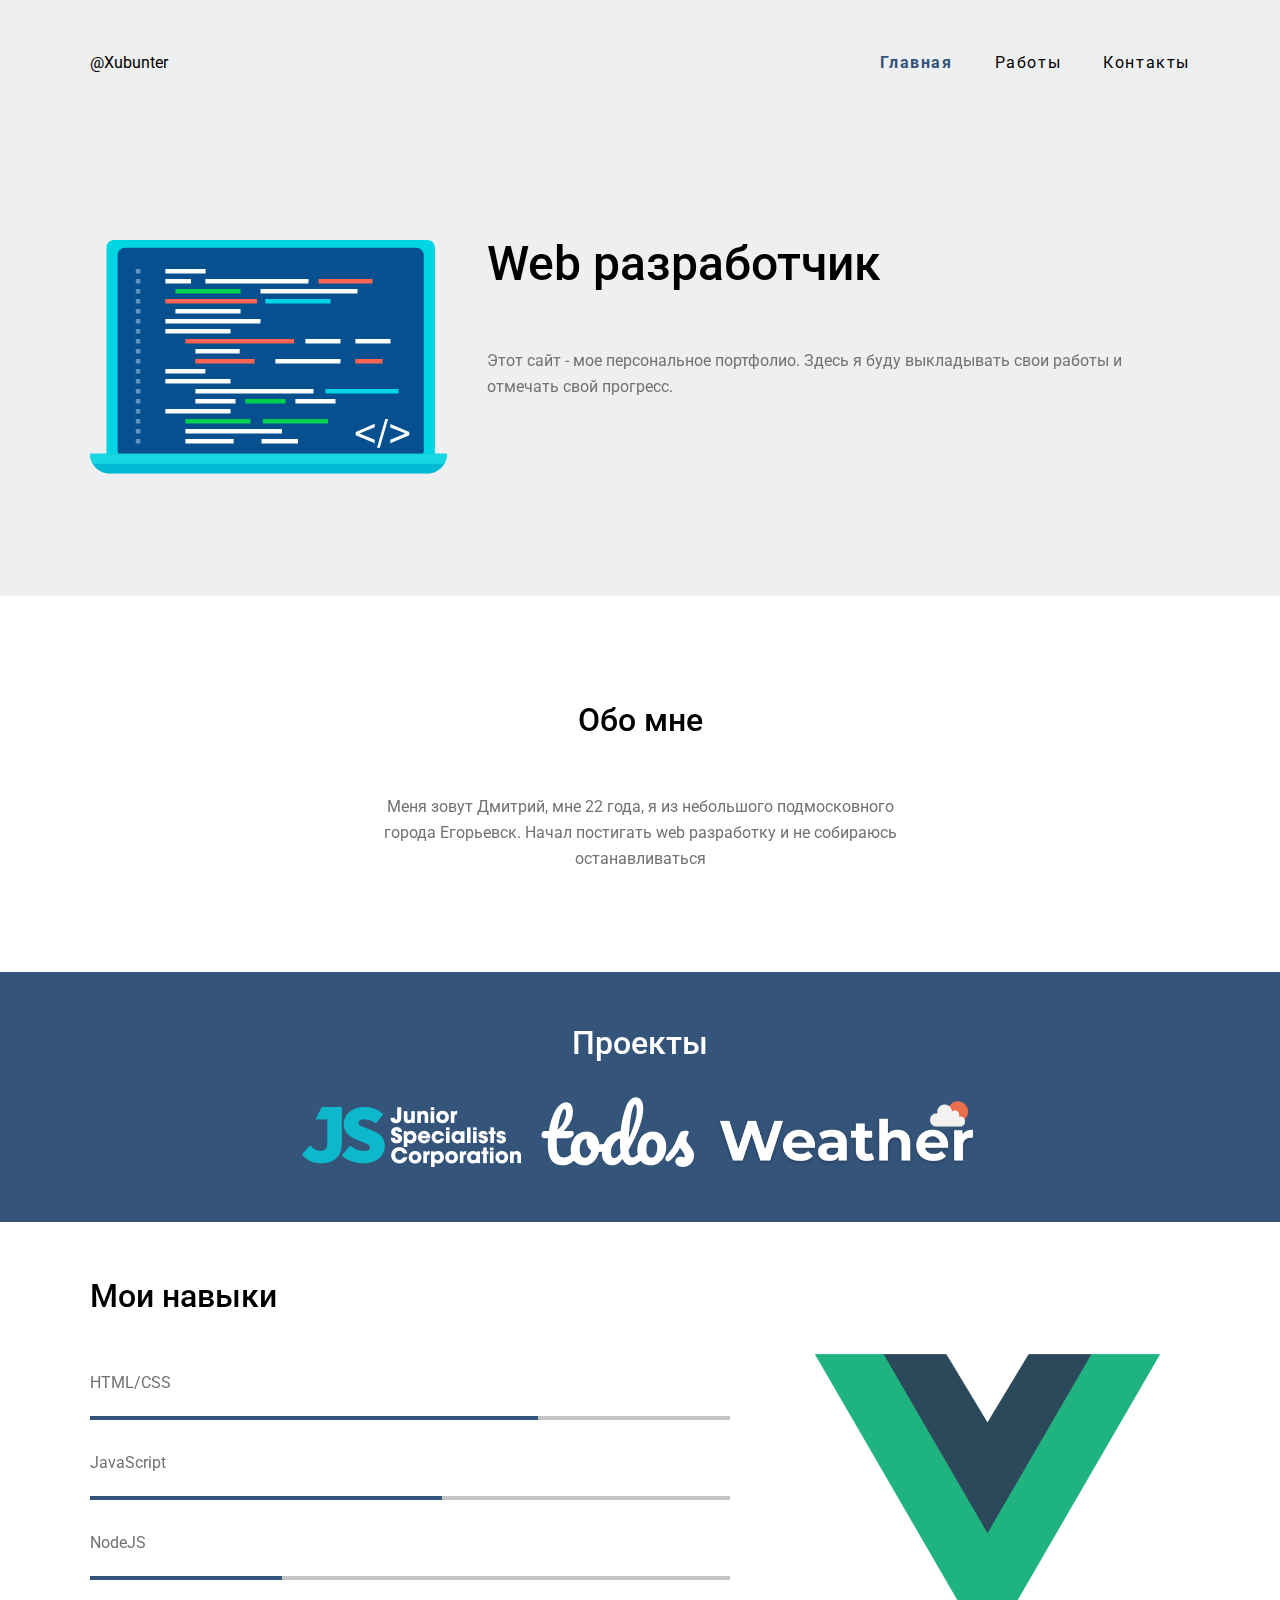
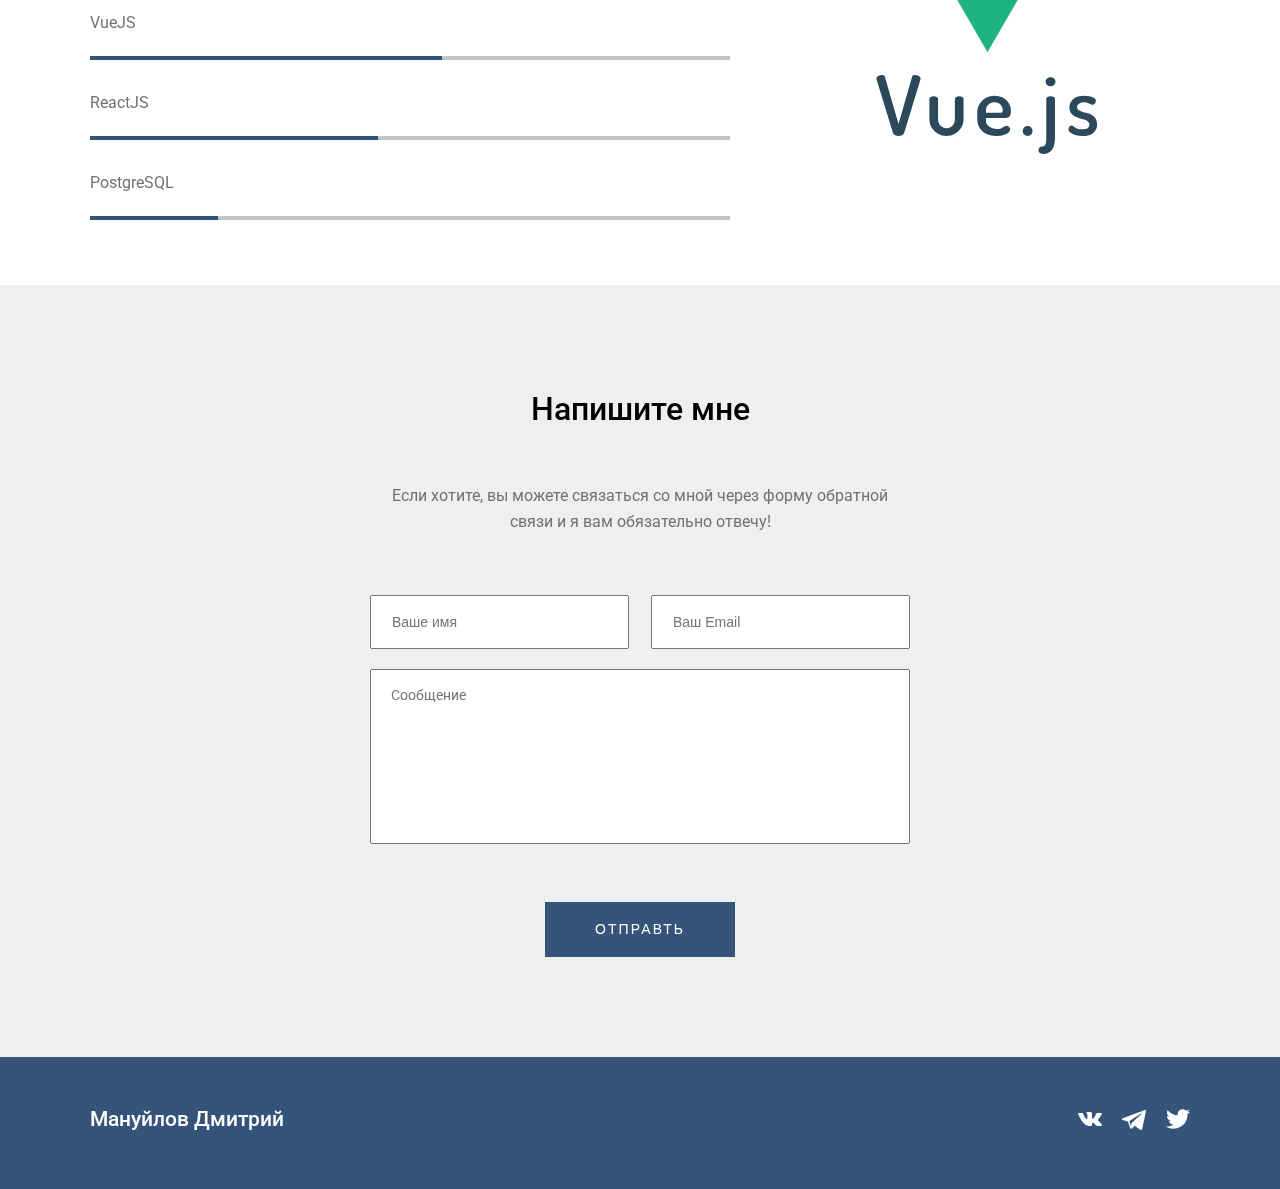
<file: index.html>
<!DOCTYPE html><html lang=en><head><meta charset=utf-8><meta http-equiv=X-UA-Compatible content="IE=edge"><meta name=viewport content="width=device-width,initial-scale=1"><link rel=icon href=/favicon.ico><title>personal-site</title><link href=/css/chunk-54640950.6225e020.css rel=prefetch><link href=/css/chunk-611a2709.1477192a.css rel=prefetch><link href=/js/chunk-2d22d746.b12b5859.js rel=prefetch><link href=/js/chunk-54640950.d83d8fa9.js rel=prefetch><link href=/js/chunk-611a2709.a273de72.js rel=prefetch><link href=/css/app.2327cf27.css rel=preload as=style><link href=/js/app.c3c874f8.js rel=preload as=script><link href=/js/chunk-vendors.13e983ca.js rel=preload as=script><link href=/css/app.2327cf27.css rel=stylesheet></head><body><noscript><strong>We're sorry but personal-site doesn't work properly without JavaScript enabled. Please enable it to continue.</strong></noscript><div id=app></div><script src=/js/chunk-vendors.13e983ca.js></script><script src=/js/app.c3c874f8.js></script></body></html>
</file>
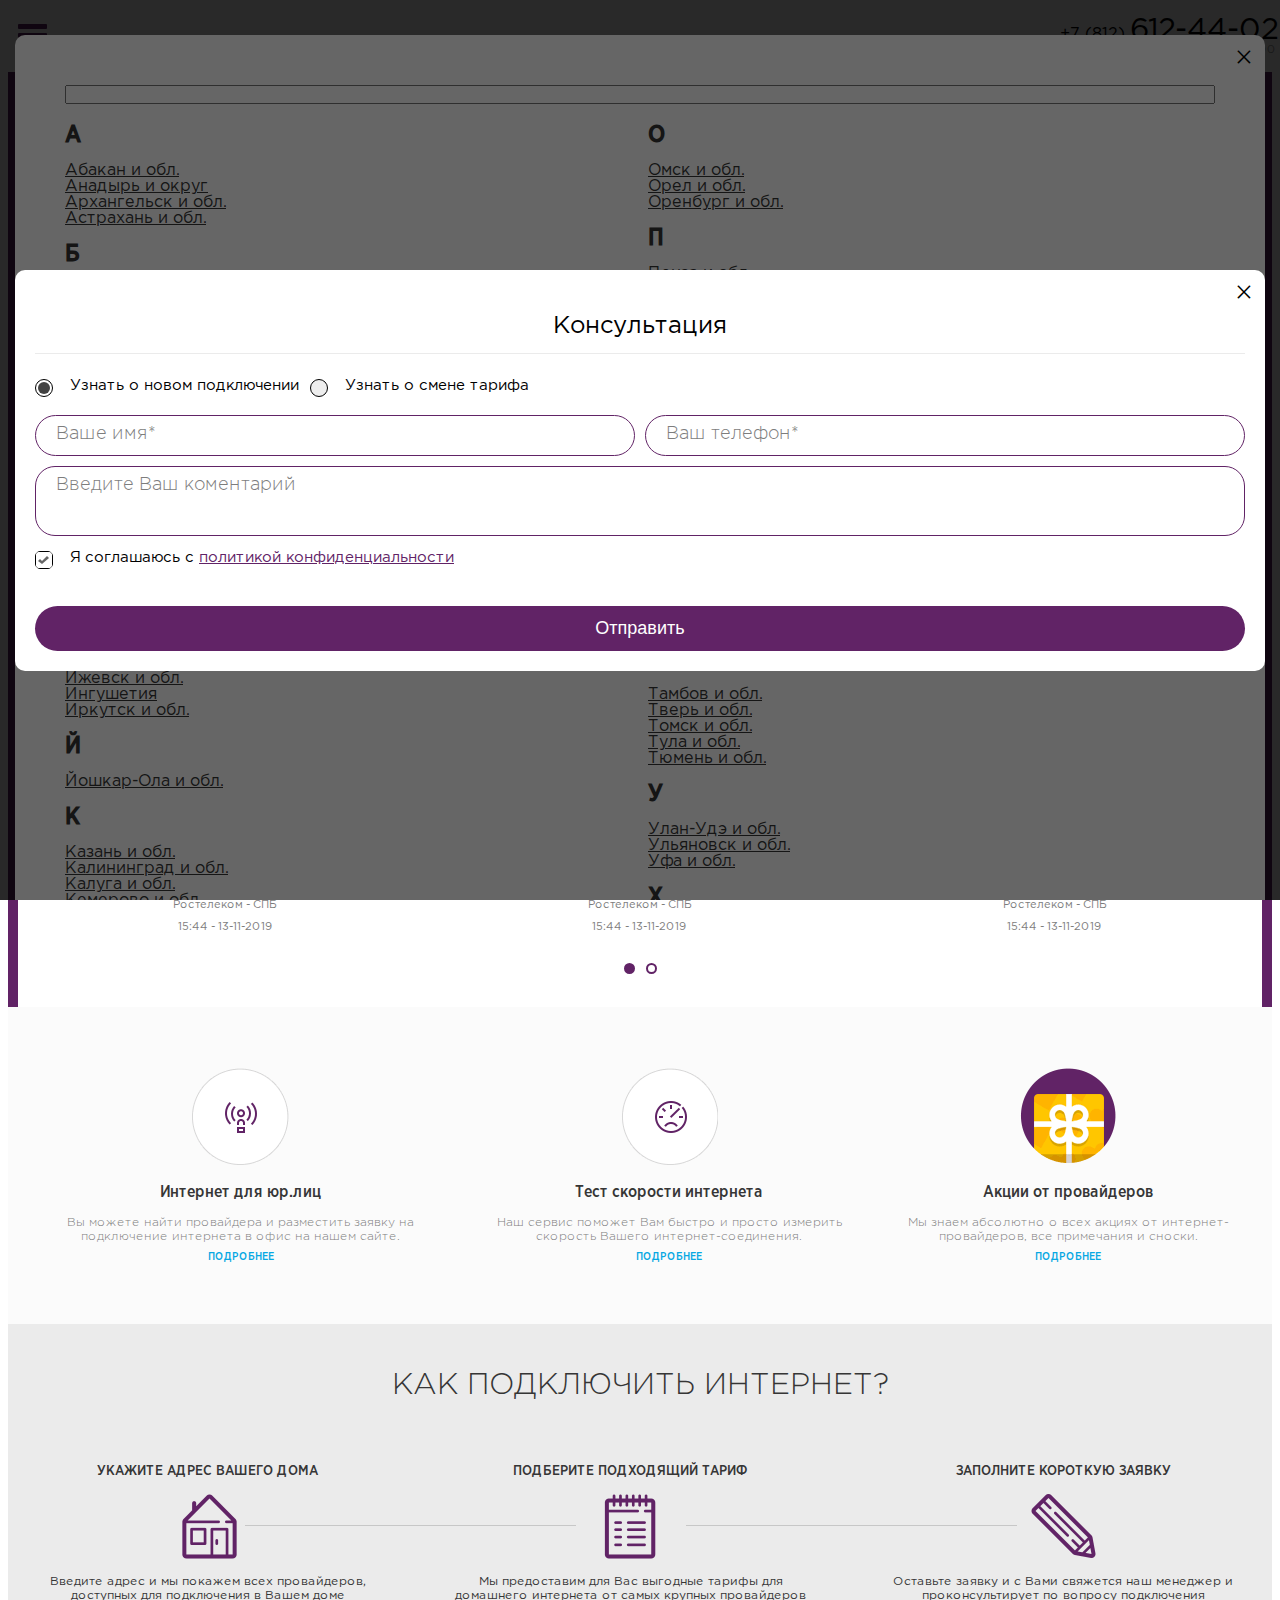
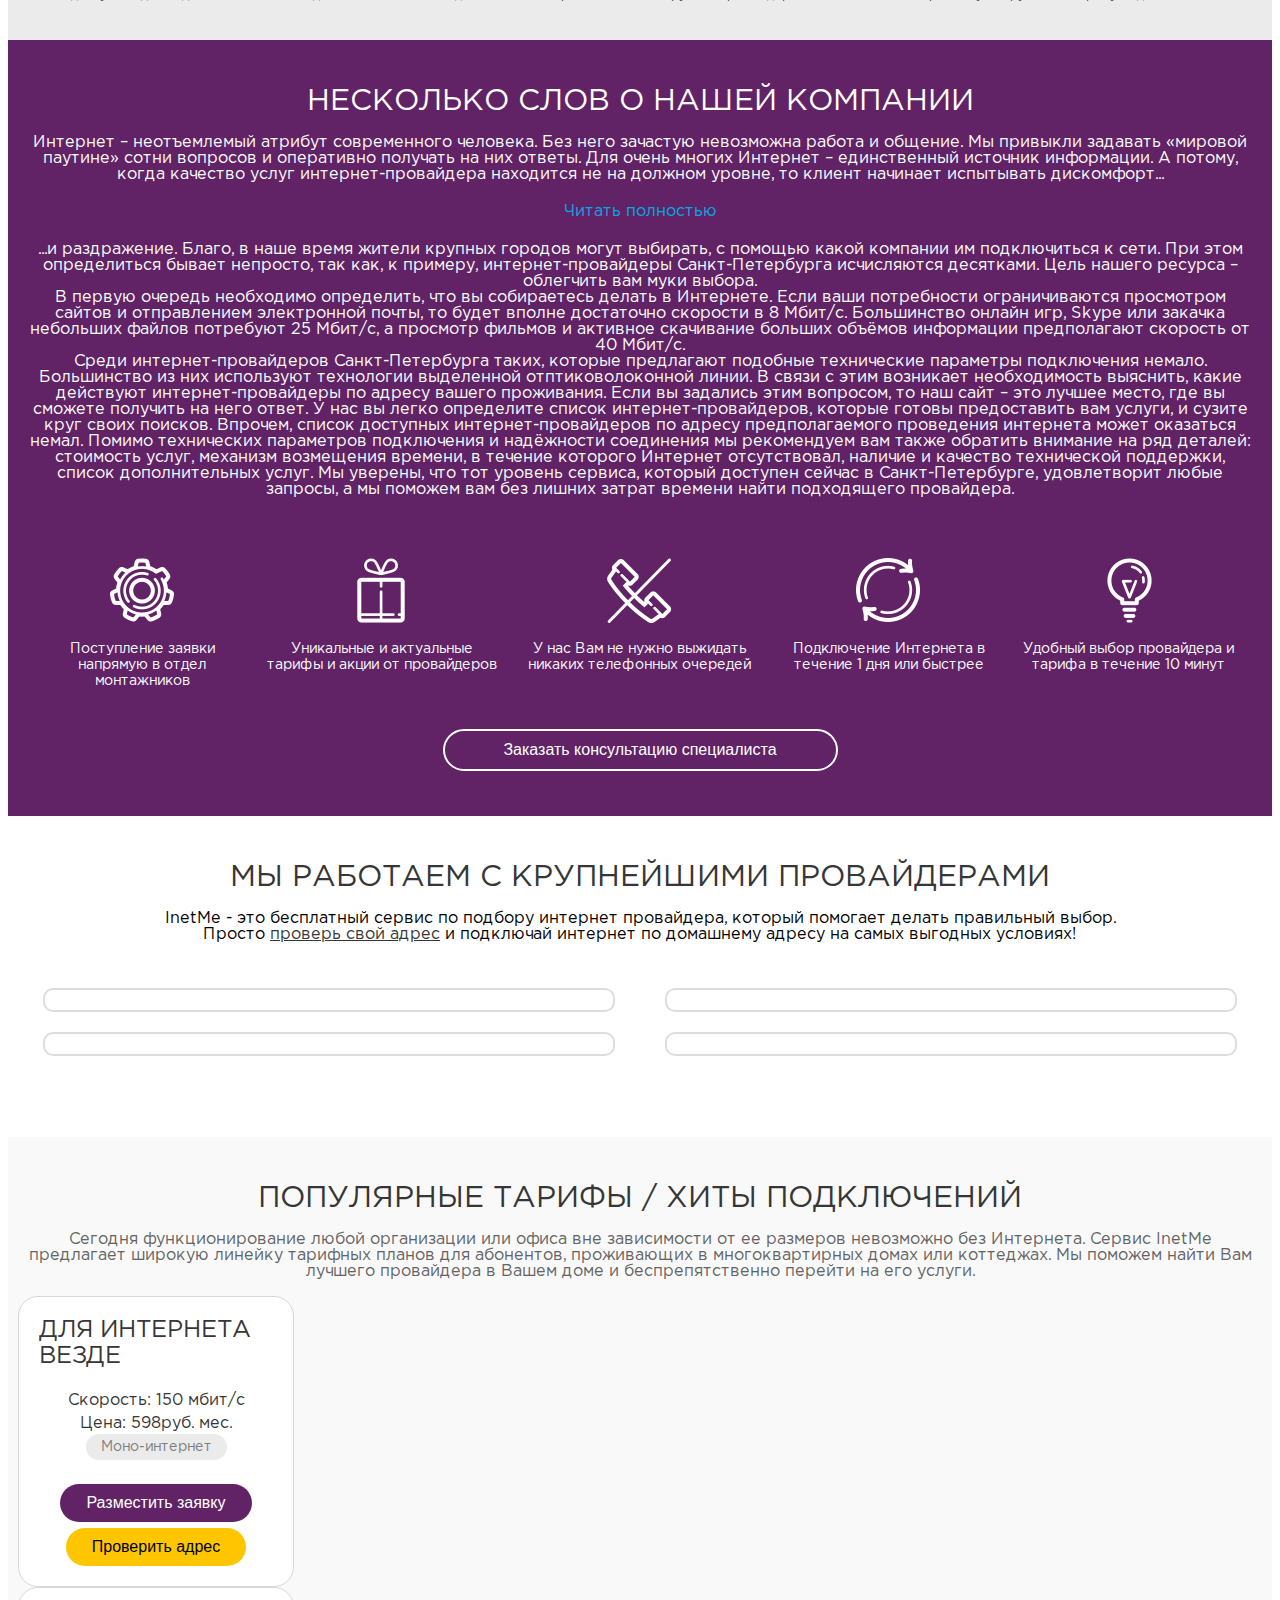
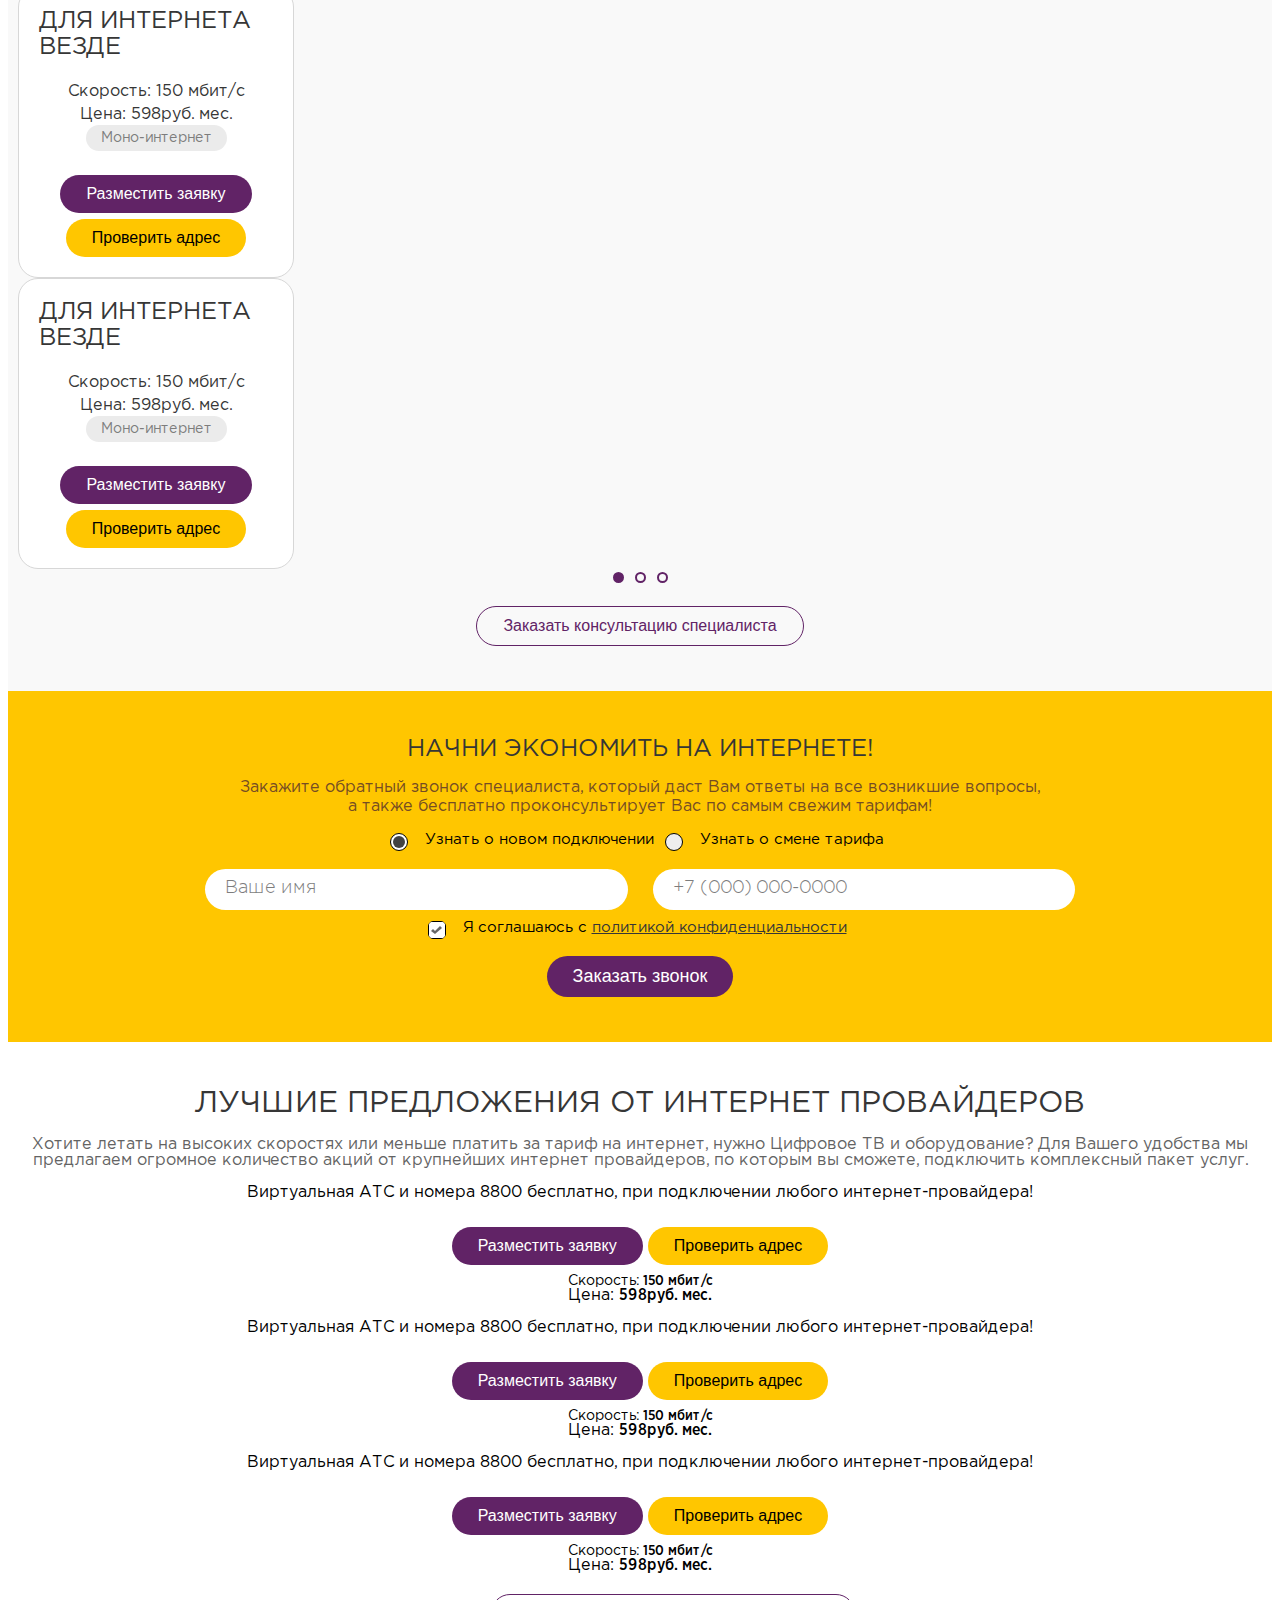
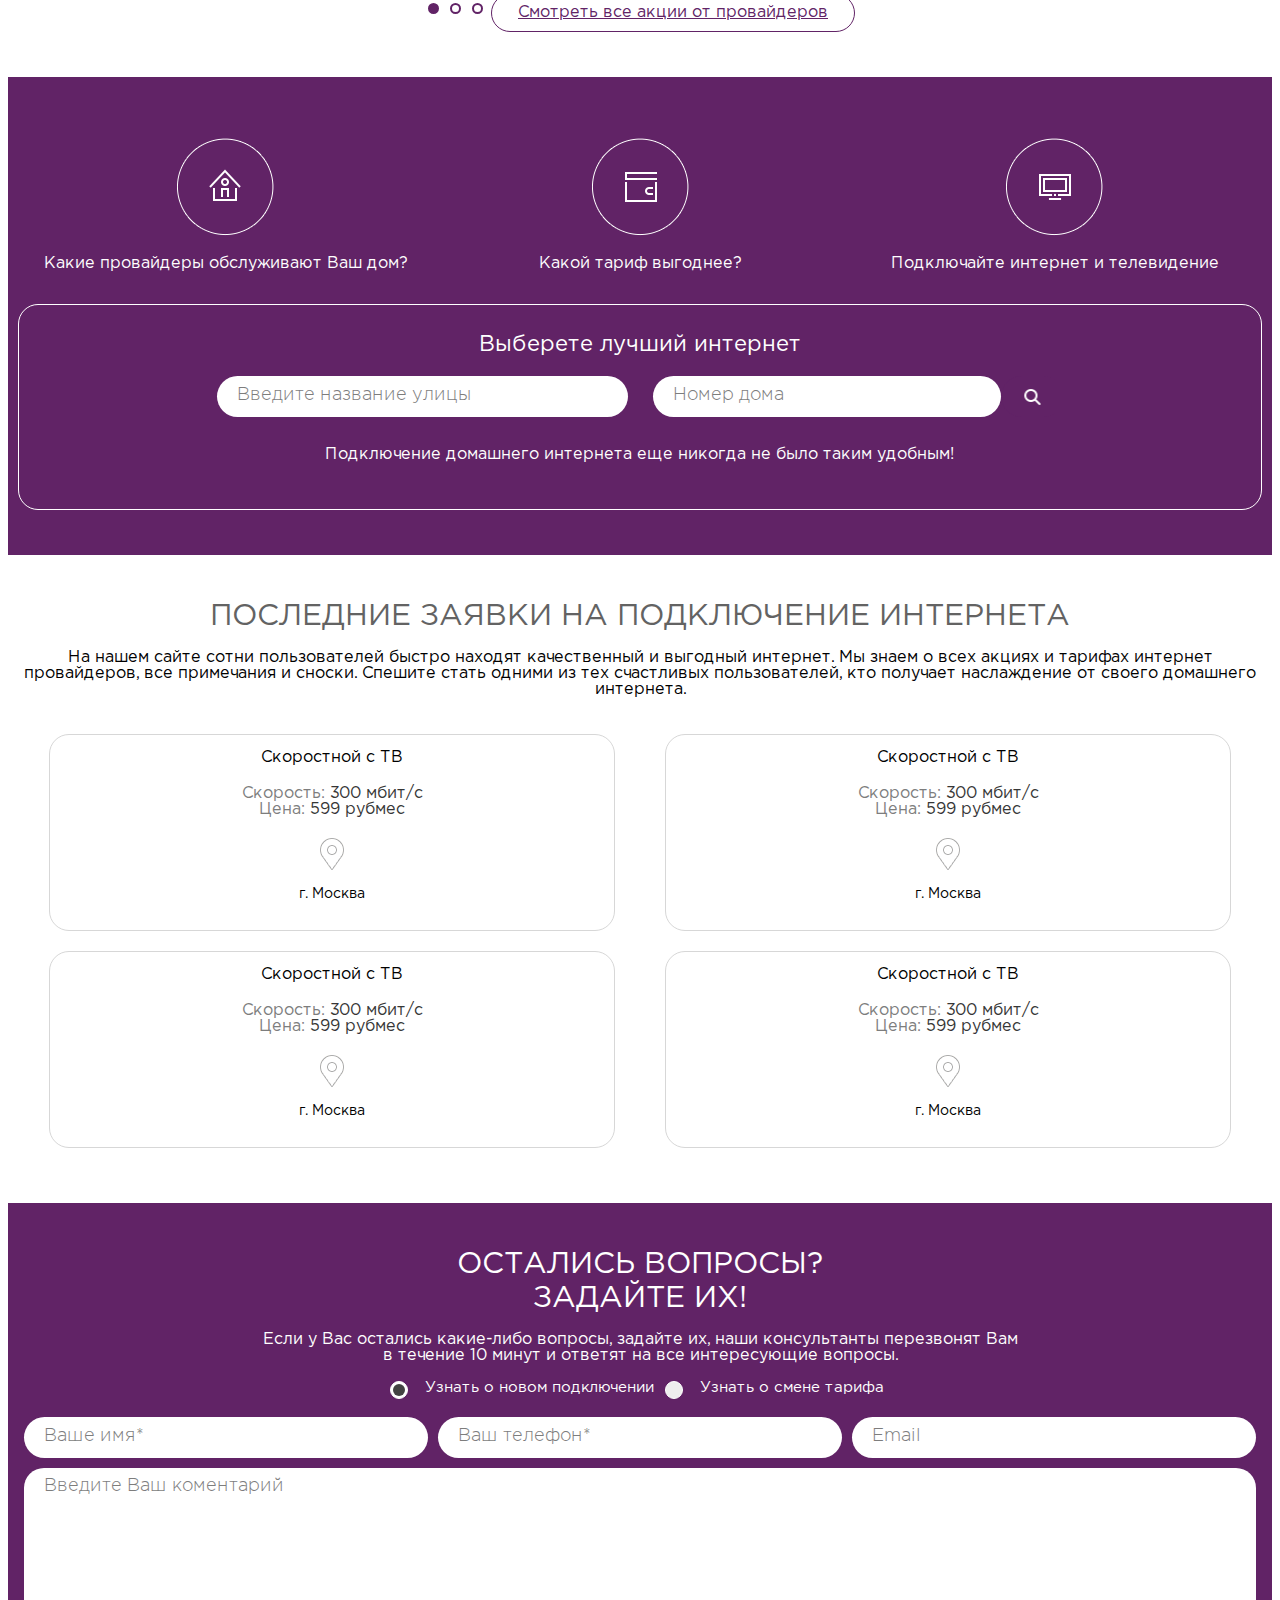
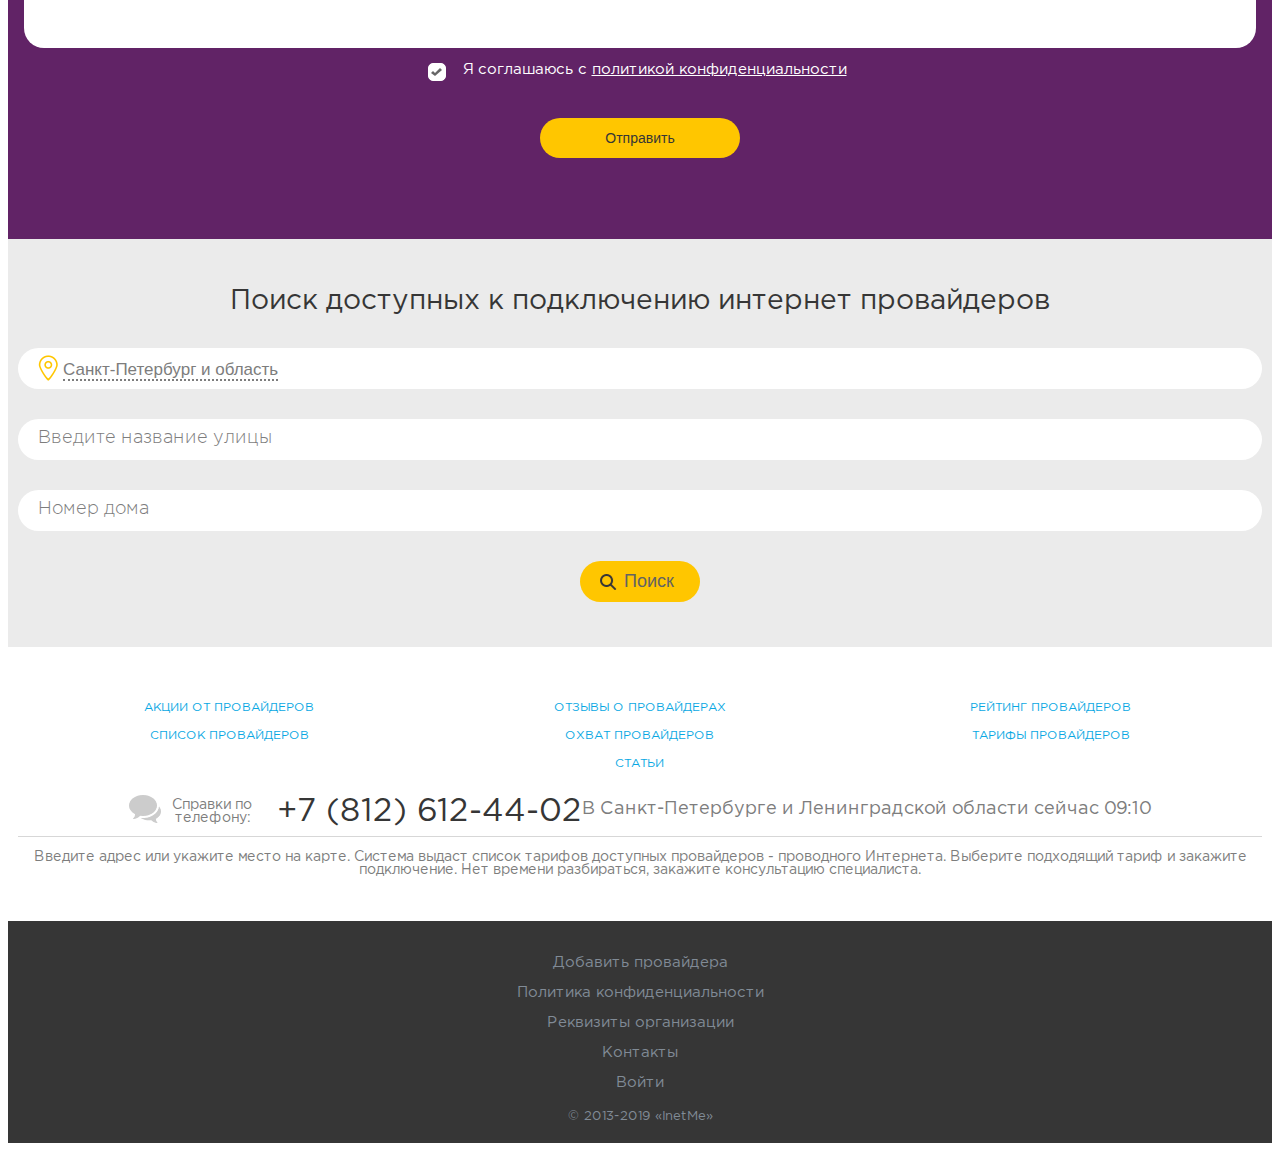
<file: inetme/index.html>
<!doctype html>
<html ⚡ lang="en">
  <head>
    <meta charset="utf-8">
    <meta name="viewport" content="width=device-width,minimum-scale=1">
    <meta name="description" content="This is the AMP Boilerplate.">
    <link rel="preload" as="script" href="https://cdn.ampproject.org/v0.js">
    <script async src="https://cdn.ampproject.org/v0.js"></script>
    <script async custom-element="amp-bind" src="https://cdn.ampproject.org/v0/amp-bind-0.1.js"></script>
    <script async custom-element="amp-form" src="https://cdn.ampproject.org/v0/amp-form-0.1.js"></script>
    <script async custom-element="amp-carousel" src="https://cdn.ampproject.org/v0/amp-carousel-0.1.js"></script>
    <script async custom-element="amp-selector" src="https://cdn.ampproject.org/v0/amp-selector-0.1.js"></script>
    <script async custom-element="amp-font" src="https://cdn.ampproject.org/v0/amp-font-0.1.js"></script>
    <script async custom-element="amp-accordion" src="https://cdn.ampproject.org/v0/amp-accordion-0.1.js"></script>
    <script async custom-element="amp-inputmask" src="https://cdn.ampproject.org/v0/amp-inputmask-0.1.js"></script>
    <script async custom-element="amp-lightbox" src="https://cdn.ampproject.org/v0/amp-lightbox-0.1.js"></script>
    <script async custom-element="amp-autocomplete" src="https://cdn.ampproject.org/v0/amp-autocomplete-0.1.js"></script>
    <!-- Import other AMP Extensions here -->
    <style amp-custom>
      @font-face {
        font-family: 'Gotham Pro';
        font-display: swap;
        src: url('fonts/GothamPro-Light.eot');
        src: local('Gotham Pro Light'), local('GothamPro-Light'),
          url('fonts/GothamPro-Light.eot?#iefix') format('embedded-opentype'),
          url('fonts/GothamPro-Light.woff') format('woff'),
          url('fonts/GothamPro-Light.ttf') format('truetype');
        font-weight: 300;
        font-style: normal;
      }
      @font-face {
        font-family: 'Gotham Pro';
        font-display: swap;
        src: url('fonts/GothamPro.eot');
        src: local('Gotham Pro'), local('GothamPro'),
          url('fonts/GothamPro.eot?#iefix') format('embedded-opentype'),
          url('fonts/GothamPro.woff') format('woff'),
          url('fonts/GothamPro.ttf') format('truetype');
        font-weight: normal;
        font-style: normal;
      }
      @font-face {
        font-family: 'Gotham Pro';
        font-display: swap;
        src: url('fonts/GothamProNarrow-Medium.eot');
        src: local('Gotham Pro Narrow Medium'), local('GothamProNarrow-Medium'),
          url('fonts/GothamProNarrow-Medium.eot?#iefix') format('embedded-opentype'),
          url('fonts/GothamProNarrow-Medium.woff') format('woff'),
          url('fonts/GothamProNarrow-Medium.ttf') format('truetype');
        font-weight: 500;
        font-style: normal;
      }
      * {
        box-sizing: border-box;
      }
      body, input {
        font-family: 'Gotham Pro', sans-serif;
      }
      a {
        color: #363636; 
      }
      .b-center {
        padding: 0 10px;
        margin: 0 auto;
        position: relative;
      }
      ol, ul {
        list-style: none;
        padding: 0;
      }
      li {
        list-style: none;
      }
      h2 {
        font-size: 30px;
        font-weight: 300;
        color: #363636;
        text-transform: uppercase;
        text-align: center;
        margin: 0 0 5px 0;
        line-height: 34px;
      }
      h3 {
        text-transform: uppercase;
        font-size: 16px;
        font-weight: 300;
        color: #363636;
        text-align: center;
      }
      h4 {
        font-size: 16px;
        font-weight: 400;
        color: #363636;
        text-transform: uppercase;
      }
      textarea {
        font-family: 'Gotham Pro', sans-serif;
        padding: 10px 20px;
        border-radius: 20px;
        width: 100%;
        font-size: 17px;
        color: #7d7d7d;
        border: none;
        resize: none;
      }
      .input-field, .input-field-secondary {
        width: 100%;
        background-color: #fff;
        border-radius: 30px;
        height: 41px;
        border: none;
        padding: 0 20px;
        color: #7d7d7d;
        font-size: 17px;
        font-weight: 300;
        line-height: 19px;
        position: relative;
      }
      .input-field{
        color: #7d7d7d;
      }
      .input-field-secondary, .textarea-secondary {
        border: 1px solid #612366;
        color: #363636;
      }
      textarea::placeholder, 
      .input-field::placeholder,
      .input-field-secondary::placeholder {
        font-size: 18px;
        font-weight: 300;
        color: #7d7d7d;
        font-weight: 300;
      }
      /* Buttons */
      .btn {
        /*height: 41px;*/
        font-size: 16px;
        padding: 10px 26px;
        border: none;
        border-radius: 30px;
      }
      .btn-primary{
        background-color: #ffc600;
      }
      .btn-secondary{
        background-color: #612366;
        color: #fff;
      }
      .btn-transparent{
        background: none;
        color: #fff;
        border: 2px solid #fff;
      }
      .btn-transparent-secondary {
        background: none;
        color: #612366;
        border: 1px solid #612366;
      }
      .btn-about {
        font-size: 12px;
        width: 90%;
        max-width: 395px;
        margin-top: 10px;
      }
      .btn-search {
        background: #ffc600 url(assets/icons-sprite.png) -40px 13px no-repeat;
        color: #636363;
        padding-left: 44px;
        font-size: 18px;
      }
      .btn-search-secondary {
        width: 63px;
        height: 41px;
        background: #612366 url(assets/icons-sprite.png) -260px -275px no-repeat;
      }
      .lightbox {
        position: absolute;
        left: 0;  
        top: 0;
        right: 0;
        bottom: 0;
        overflow: auto;
        display: flex;
        align-items: center;
        justify-content: center;
        z-index: 200;
      }
      .lightbox-content {
        position: absolute;
        width: 100%;
        max-height: 100%;
      }
      .lightbox-base {
        position: fixed;
        left: 0;  
        top: 0;
        right: 0;
        bottom: 0;
        opacity: .6;
        background: #000;
      }
      /* Header */
      header {
        
        width: 100%;
        background-color: #fff;
        z-index: 90;
        position: fixed;
        top: 0;
      }
      .header {
        padding: 16px 10px;
        background-color: #fff;
        display: flex;
        justify-content: space-between;
        align-items: center;
      }
      .header__contacts {
        text-align: right;
      }
      .header__big-number {
        font-size: 30px;
      }
      .header__work-time {
        font-size: 11px;
        font-weight: 300;
        color: #7d7d7d;
        margin: 0;
        margin-right: 2px;
      }
      nav {
        position: absolute;
        background: #fff;
        width: 100%;
        overflow: hidden;
        box-sizing: content-box;
        z-index: -1;
        transition: transform 0.3s ease;
        transform-origin: 50% 0%;
      }
      .nav_hide {
        transform: scaleY(0) translateY(-400px);
      }
      .nav_show{
        transform: scaleY(1) translateY(0);
      }
      .nav-items {
        width: 100%;
        margin-bottom: 0;
        margin-right: 0;
        text-align: center;
      }
      .nav-items a {
        display: block;
        widows: 100%;
        padding: 10px 0;
        color: #363636;
        text-decoration: none;  
      }
      /* Main */
      .main {
        margin-top: 30px;
        background: #612366;
        padding-top: 110px;
        text-align: center;
      }
      .main__title {
        font-size: 28px;
        line-height: 28px;
        text-align: center;
        display: block;
        color: #fff;
      }
      .for-city {
        text-align: left;
        padding: 8px 20px;
        display: flex;
        align-items: flex-end;
        margin: 0;
      }
      .for-city__link{
        border-bottom: 2px dotted;
      }
      .main__activity {
        margin-top: 30px;
        padding: 26px 0;
        width: 100%;
        background-color: #fff;
        border-top-right-radius: 20px;
        border-top-left-radius: 20px;
      }
      .dots {
      text-align: center;
      }
      .dots span {
      display: inline-block;
      border: 2px solid #612366;
      border-radius: 6px;
      width: 11px;
      height: 11px;
      margin: 3px;
      }
      .dots [selected] {
        background: #612366;
      }
      .dots .current {
        background: #612366;
      }
      .client-counter {
        letter-spacing: -2px;
      }
      .digit {
        font-size: 37px;
        padding: 8px 0;
        display: inline-block;
        height: 55px;
        width: 37px;
        box-shadow: 1px 1px 1px rgba(4,4,4,.35);
        background-image: -webkit-gradient(linear,left bottom,left top,color-stop(.5,#f0f0f0),color-stop(.5,#ddd));
        color: #000;
        background-color: #d1d1d1;
        border-radius: .2em;
        text-align: center;
      }
      .client-counter__title {
        padding: 0 16px;
        font-size: 20px;
      }
      .last-activity{
        display: flex;
        flex-wrap: wrap;
        align-items: center;
        justify-content: space-around;
        height: 90%;
      }
      .last-activity-title {
        margin-top: 0;
      }
      .last-activity-item{
        margin: 0 10px;
        display: inline-block;
      }
      .last-activity-item__title{
        margin: 0;
      }
      .last-activity-item__logo {
        margin-bottom: 8px;
        margin-top: 4px;
      }
      .last-activity-item__subtitle {
        margin-top: 4px;
        font-size: 11px;
        font-weight: 400;
        color: #7d7d7d;
      }
      /* Additional */
      .additional {
        background: #fbfbfb;
        text-align: center;
        padding: 45px 0 25px;
      }
      .additional-item {
        margin-bottom: 20px;
      }
      .additional-item__title {
        font-weight: 500;
        color: #363636;
        text-transform: none;
        text-align: left;
      }
      .additional-item__subtitle {
        margin: 8px 0;
        font-size: 12px;
        line-height: 14px;
        font-weight: 300;
        color: #7d7d7d;
      }
      .additional-item__link {
        font-size: 11px;
        color: #08a8e3;
        text-transform: uppercase;
        font-weight: 500;
      }
      .additional-item__wrapper {
        text-decoration: none;
      }
      /* How connect */
      .how-connect {
        padding: 45px 0 25px;
        text-align: center;
        background: #ebebeb;
      }
      .how-connect__title {
        margin-bottom: 45px;
      }
      .how-connect-item {
        margin-bottom: 20px;
      }
      .how-connect-item__title {
        font-weight: 500;
        font-size: 14px;
        line-height: 18px;
        color: #363636;
      }
      .how-connect-item__subtitle {
        font-size: 12px;
        line-height: 14px;
        font-weight: 400;
        color: #363636;
      }
      /* About */
      .about {
        background: #612366;
        padding: 45px 10px;
        text-align: center;
        color: #fff;
      }
      .about-title {
        color: #fff;
        font-weight: 400;
      }
      .about-text {
        margin-bottom: 0;
      }
      amp-accordion section[expanded] .show-more {
        display: none;
      }
      amp-accordion section:not([expanded]) .show-less {
        display: none;
      }
      .about-read-more {
        border: none;
        background: none;
        color: #08a8e3;
        text-transform: none;
      }
      .about-item {
        margin-top: 20px;
      }
      .about-item__caption {
        font-size: 14px;
        line-height: 16px;
      }
      /* Providers */
      .providers {
        text-align: center;
        padding: 45px 0;
      }
      .providers-title {
        font-weight: 400;
      }
      .check-address {
        color: #363636;
        text-decoration: underline;
      }
      .provider-list {
        margin-top: 20px;
      }
      .provider-item {
        border: 2px solid #ddd;
        border-radius: 10px;
        padding: 10px 0;
        margin-bottom: 4px;
      }
      /* Popular hits*/
      .popular {
        padding: 45px 0;
        text-align: center;
        background: #f9f9f9;
      }
      .popular__title {
        font-weight: 400;
      }
      .popular__subtitle {
        color: #636363;
      }
      #popular{
        margin-bottom: 10px;
      }
      .popular-item {
        max-width: 276px;
        border: 1px solid #d7d7d7;
        border-radius: 20px;
        padding: 20px;
        background: #fff;
      }
      .popular-item__title {
        margin-top: 0;
        text-align: left;
        font-size: 24px;
        font-weight: 400;
        color: #363636;
        line-height: 26px;
      }
      .popular-item__desc {
        font-size: 16px;
        color: #363636;
        line-height: 16px;
        margin-top: 0;
        margin-bottom: 7px;
      }
      .popular-item__internet {
        padding: 7px 15px;
        background: #ebebeb;
        font-size: 14px;
        color: #7d7d7d; 
        border-radius: 30px;
        margin-top: 14px;
      }
      .popular-item__btns {
        margin-top: 23px;
      }
      .popular-item__btns > button {
        margin-top: 6px;
      }
      .popular__btn {
        margin-top: 16px;
      }
      /* Consultation */
      .consultation {
        background: #ffc600;
        padding: 45px 0;
        text-align: center;
      }
      .consultation__title {
        font-size: 24px;
        line-height: 26px;
        color: #363636;
        font-weight: 400;
      }
      .consultation__subtitle {
        font-size: 16px;
        line-height: 19px;
        color: #754c24;
      }
      .radiobtn-container {
        display: inline-block;
        position: relative;
        padding-left: 35px;
        margin-bottom: 12px;
        cursor: pointer;
        font-size: 15px;
        text-align: left;
        user-select: none;
        margin-right: 6px;
      }
      .radiobtn-container input {
        position: absolute;
        opacity: 0;
        cursor: pointer;
      }
      .checkmark {
        position: absolute;
        top: 0;
        left: 0;
        height: 18px;
        width: 18px;
        background-color: #eee;
        border-radius: 50%;
        border: solid 1px;
      }
      .radiobtn-container .checkmark::after {
        content: "";
        position: relative;
        top: 2px;
        left: 2px;
        width: 12px;
        height: 12px;
        border-radius: 50%;
        background: #424242;
      }
      .radiobtn-container input[type="radio"]:checked ~ .checkmark{
        background-color: #fff;
      }
      .radiobtn-container input:checked ~ .checkmark::after {
        display: block;
      }
      .checkbox {
        position: absolute;
        top: 0;
        left: 0;
        height: 18px;
        width: 18px;
        background-color: #eee;
        border: 1px solid #612366;
        border-radius: 5px;
        border: solid 1px;
      }
      .radiobtn-container .checkbox::after {
        content: url(assets/checkbox_v.png);
        display: none;
        position: relative;
      }
      .radiobtn-container input:checked ~ .checkbox::after {
        display: block;
      }
      .term-link {
        color: #363636;
        text-decoration: underline;
      }
      /* Best offers*/
      .best-offers {
        padding: 45px 0;
      }
      #bestSelector [option][selected] {
        outline: none;
      }
      /* Big action*/
      .big-action {
        padding: 45px 0;
        background: #612366;
        color: #fff;
      }
      .big-action__form {
        border: 1px solid #fff;
        border-radius: 20px;
        padding: 30px 18px;
      }
      .big-action__input {
        display: flex;
        align-items: flex-end;
        justify-content: space-between;
      }
      /* Last connect */
      .last-connect {
        padding: 45px 0px;
      }
      .last-connect-item {
        border: 1px solid #d7d7d7;
        border-radius: 20px;
        padding: 15px;
      }
      /* Question */
      .question {
        padding: 45px 16px;
        background: #612366;
      }
      .btn-question-form{
        min-width: 200px;
        padding: 12px 28px;
      }
      /* Bottom maps */
      .bottom-maps {
        padding: 45px 0px;
        background: #ebebeb;
      }
      /* Footer */
      .footer {
        padding: 30px 0;
      }
      .footer-menu {
        display: flex;
        flex-wrap: wrap;
        justify-content: center;
        margin-bottom: 6px;
      }
      .footer-menu__item {
        padding: 6px;
        text-align: center;
        flex-basis: 49%;
      }
      .footer-contacts {
        border-bottom: 1px solid #d7d7d7;
      }
      .footer-bottom {
        padding: 20px 0;
        background: #363636;
        color: #818b96;
      }
      .footer-bottom__link {
        font-size: 15px;
        color: #818b96;
        display: inline-block;
        width: 100%;
        margin-top: 15px;
      }
      /* Lightbox forms */
      .close-reveal-modal{
        font-size: 28px;
        position: absolute;
        top: 11px;
        right: 12px;
        color: #000;
        font-weight: 300;
        z-index: 10;
        text-decoration: none;
        cursor: pointer;
      }
      .city-form {
        position: relative;
        flex-grow: 1;
        background: #fff;
        padding: 50px;
        border-radius: 10px;
      }
      .city-sym {
        font-weight: 700;
        font-size: 24px;
        color: #363636; 
      }
      .provider-modal{
        position: relative;
        flex-grow: 1;
        background: #fff;
        padding: 20px;
        border-radius: 10px;
      }
      .provider-modal-title {
        border-bottom: 1px solid #ebebeb;
        padding-bottom: 15px;
      }
      /* Icons */
      .icon {
        display: inline-block;
        background: url(assets/icons-sprite.png) no-repeat;
      }
      .icon-menu {
        width: 30px;
        height: 24px;
        background-position: 0px -61px;
      }
      .icon-close {
        width: 30px;
        height: 24px;
        background-position: -346px -493px;
      }
      .icon-time {
        width: 8px;
        height: 8px;
        background-position: -17px 0;
      }
      .icon-additional-1 {
        width: 97px;
        height: 97px;
        background-position: 0 -169px;
      }
      .icon-additional-2 {
        width: 97px;
        height: 97px;
        background-position: -97px -169px;
      }
      .icon-additional-3 {
        width: 97px;
        height: 97px;
        background-position: -195px -169px;
      }
      .icon-how-connect-1 {
        width: 65px;
        height: 65px;
        background-position: 0 -276px;
      }
      .icon-how-connect-2 {
        width: 65px;
        height: 65px;
        background-position: -65px -276px;
      }
      .icon-how-connect-3 {
        width: 65px;
        height: 65px;
        background-position: -130px -276px;
      }
      .icon-about-1 {
        width: 65px;
        height: 65px;
        background-position: -325px -95px;
      }
      .icon-about-2 {
        width: 65px;
        height: 65px;
        background-position: -390px -95px;
      }
      .icon-about-3 {
        width: 65px;
        height: 65px;
        background-position: -455px -95px;
      }
      .icon-about-4 {
        width: 65px;
        height: 65px;
        background-position: -520px -95px;
      }
      .icon-about-5 {
        width: 65px;
        height: 65px;
        background-position: -585px -95px;
      }
      .icon-big-action-1 {
        width: 97px;
        height: 98px;
        background-position: -390px -169px;
      }
      .icon-big-action-2 {
        width: 97px;
        height: 98px;
        background-position: -489px -169px;
      }
      .icon-big-action-3 {
        width: 97px;
        height: 98px;
        background-position: -588px -169px;
      }
      .icon-geo {
        width: 24px;
        height: 32px;
        background-position: -336px -275px;
      }
      .icon-geo-yellow {
        display: inline-block;
        width: 20px;
        height: 26px;
        background: url(assets/balloon.png) no-repeat;
      }
      .icon-communication {
        width: 32px;
        height: 28px;
        background-position: -390px -275px;
      }
      /**/
      .inline {
        display: inline;
      }
      .inline-block{display: inline-block;}
      .text-align-center{text-align: center;}
      .text-align-left{text-align: left;}
      .color-636363{color:#636363}
      .color-363636{color:#363636}
      .color-7d7d7d{color:#7d7d7d}
      .color-818b96{color:#818b96}
      .color-white{color:#fff}
      .color-link{color:#08a8e3}
      .color-612366{color:#612366}
      .w100{width: 100%;}
      .m0{margin: 0;}
      .mt6{margin-top: 6px;}
      .mt10{margin-top: 10px;}
      .mt20{margin-top: 20px;}
      .mt30{margin-top: 30px;}
      .mt40{margin-top: 40px;}
      .mr5{margin-right: 5px;}
      .p15{padding: 15px;}
      .px10{padding-left:10px; padding-right:10px}
      .f12{font-size: 12px;}
      .f13{font-size: 13px;}
      .f14{font-size: 14px;}
      .f18{font-size: 18px;}
      .f22{font-size: 22px;}
      .f24{font-size: 24px;}
      .f28{font-size: 28px;}
      .f30{font-size: 30px;}
      .f400{font-weight: 400;}
      .f500{font-weight: 500;}
      .tdnone{text-decoration: none;}
      .ttnone{text-transform: none;}
      .ttup{text-transform: uppercase;}

      @media only screen and (min-width: 710px) {
        .about-list {
          margin-top: 60px;
        }
        .about-list, .question-inputs {
          display: flex;
          justify-content: space-around;
        }
        .question-inputs input:not(:first-child){
          margin-left: 10px;
        }
        .about-item {
          margin: 0 6px;
        }
        .consultation-form__input,  .big-action__field, .big-action__input {
          width: 34%;
          margin-right: 10px;
          margin-left: 10px;
        }
        .big-action__input {
          display: inline-flex;
        }
      }
      @media only screen and (min-width: 510px) {
        #activity{
          max-height: 210px;
        }
      }
      @media only screen and (min-width: 510px) {
        .city-form__list{
          column-count:2;  
        }
        .additional {
          padding: 45px 0;
        }
        .additional-list, .how-connect-list, .provider-list,
        .big-action-list, .last-connect-list {
          display: flex;
          justify-content: space-around;
        }
        .additional-item, .how-connect-item, .provider-item,
        .big-action-item {
          margin: 0 6px;
        }
        .last-connect-list {
          align-items: stretch;
          flex-wrap: wrap;
          margin: 10px 6px;
        }
        .last-connect-item {
          flex-basis: 46%;
        }
        .big-action-item{
          flex-basis: 33%;
        }
        .additional-item__title {
          text-align: center;
        }
        .how-connect-list {
          margin: 0 20px;
        }
        .how-connect__line {
          position: relative;
          width: 10%;
        }
        .how-connect__line::after {
          content: "";
          position: absolute;
          top: 46%;
          left: -200%;
          right: -200%;
          height: 1px;
          opacity: 0.2;
          background-color: #363636;
        }
        .btn-about {
          font-size: 16px;
        }
        .provider-list {
          margin-top: 45px;
          flex-wrap: wrap;
        }
        .provider-item {
          flex-basis: 46%;
          margin-bottom: 20px;
        }
        .footer-menu__item {
          flex-basis: 33%;
        }
        .footer-contacts {
          display: flex;
          justify-content: center;
          align-items: center;
          flex-wrap: wrap;
        }
        .footer-contacts__phone{
          margin-left: 20px;
          font-size: 32px;
        }
        .footer-contacts__help {
          font-size: 14px;
          flex-basis: 90px;
          margin-left: 6px;
        }
        .footer-contacts__time {
          font-size: 18px;
        }
      }
      @media only screen and (max-width: 480px) {
        #best {
          min-height: 440px;
        }
      }
      @media only screen and (min-width: 650px) {
        #best {
          max-height: 560px;
        }
      }
      @media only screen and (min-width: 730px) {
        #best {
          max-height: 600px;
          max-width: 730px;
          margin: 0 auto;
        }
      }
      @media only screen and (max-height: 400px) {
        .header {
          padding-top: 6px;
          padding-bottom: 6px;
        }
        .header__big-number{
          font-size: 20px;
        }
      }
     
    </style>
    <style amp-boilerplate>body{-webkit-animation:-amp-start 8s steps(1,end) 0s 1 normal both;-moz-animation:-amp-start 8s steps(1,end) 0s 1 normal both;-ms-animation:-amp-start 8s steps(1,end) 0s 1 normal both;animation:-amp-start 8s steps(1,end) 0s 1 normal both}@-webkit-keyframes -amp-start{from{visibility:hidden}to{visibility:visible}}@-moz-keyframes -amp-start{from{visibility:hidden}to{visibility:visible}}@-ms-keyframes -amp-start{from{visibility:hidden}to{visibility:visible}}@-o-keyframes -amp-start{from{visibility:hidden}to{visibility:visible}}@keyframes -amp-start{from{visibility:hidden}to{visibility:visible}}</style><noscript><style amp-boilerplate>body{-webkit-animation:none;-moz-animation:none;-ms-animation:none;animation:none}</style></noscript>
 
    <link rel="canonical" href=".">
    <title>My AMP Page</title>
  </head>
  <body>
    <amp-font layout="nodisplay"
      font-family="Gotham Pro"
      timeout="2000">
    </amp-font>
    <amp-state id="header">
        <script type="application/json">
          { "hide": true }
        </script>
    </amp-state>
    <amp-state id="activitySelector">
      <script type="application/json">
        { "current": 0 }
      </script>
    </amp-state>
    <header>
      <div class="b-center header">
        <i tabindex='0' role="button" class="icon icon-menu" 
          [class]="header.hide ? 'icon icon-menu' : 'icon icon-close'"
          on="tap:AMP.setState({header: {hide: !header.hide}})"
        ></i>
        <div class="header__contacts">
          <span>+7 (812) <span class="header__big-number">612-44-02</span></span>
          <p class="header__work-time"><i class="icon icon-time"></i> Ежедневно с 9.00 до 22.00</div>
        </div>
      </div>
      <nav class="nav_hide" [class]="header.hide ? 'nav_hide' : 'nav_show'">
        <div class="b-center">
          <ul>
            <li class="nav-items">
              <a href="/spb/internet-provayderi/" title="Список провайдеров">
                Список провайдеров
              </a>
            </li>
            <li class="nav-items">
              <a href="/spb/aktsii-internet-provayderov/" title="Акции от провайдеров">
                Акции от провайдеров
              </a>
            </li>
            <li class="nav-items">
              <a href="/spb/otzivi-o-provayderah/" title="Отзывы о провайдерах">
                Отзывы о провайдерах
              </a>
            </li>
            <li class="nav-items">
              <a href="/spb/rating-internet-provayderov/" title="Рейтинг провайдеров">
                Рейтинг провайдеров
              </a>
            </li>
            <li class="nav-items">
              <a href="/spb/internet-dlya-ur-lits/" title="Интернет для юр. лиц">
                Интернет для юр. лиц
              </a>
            </li>
            <li class="nav-items">
              <a href="/add-provider/" title="Добавить провайдера">
                Добавить провайдера
              </a>
            </li>
          </ul>
        </div>
      </nav>
    </header>
    <section class="main">
      <div class="b-center">
        <div class="main__title">Поиск провайдера</div>
        <div class="main_form">
          <form method="POST" id="search" action-xhr="https://example.com/myform" >
            <button type="button" on="tap:city-form" class="input-field for-city mt30">
              <i class="icon-geo-yellow mr5"></i>
              <span class="for-city__link">Санкт-Петербург и область</span>
            </button>
            <input type="text" name="street" class="input-field mt30" title="Укажите улицу" placeholder="Введите название улицы" required>
            <input type="text" name="building" class="input-field mt30" title="Укажите дом" placeholder="Номер дома" required>
            <button type="submit" class="btn btn-search mt30">Поиск</button>
          </form>
        </div>
        <div class="main__activity">
          <amp-carousel 
            id="activity" 
            layout="fixed-height"
            height="384" 
            type="slides"
            autoplay
            delay="3000"
            on="slideChange:
            AMP.setState({activitySelector:{current: event.index}})"
          >
            <div>
              <div class="client-counter">
                <div class="digit">5</div>
                <div class="digit">2</div>
                <div class="digit">7</div>
                <div class="digit">7</div>
                <div class="digit">1</div>
              </div>
              <h3 class="client-counter__title">
                человек подключили интернет через наш сервис
              </h3>
            </div>
            <div>
              <h3 class="last-activity-title">Последняя активность</h3>
              <ul class="last-activity">
                <li class="last-activity-item">
                  <amp-img class="last-activity-item__logo" src="assets/rt.gif" alt="Для интернета везде" title="Ростелеком - СПб" width="56" height="26"></amp-img>
                  <h4 class="last-activity-item__title">Для интернета</h4>
                  <p class="last-activity-item__subtitle">Ростелеком - СПБ</p>
                  <p class="last-activity-item__subtitle">15:44 - 13-11-2019</p>
                </li>
                <li class="last-activity-item">
                    <amp-img class="last-activity-item__logo" src="assets/rt.gif" alt="Для интернета везде" title="Ростелеком - СПб" width="56" height="26"></amp-img>
                    <h4 class="last-activity-item__title">Для интернета</h4>
                    <p class="last-activity-item__subtitle">Ростелеком - СПБ</p>
                    <p class="last-activity-item__subtitle">15:44 - 13-11-2019</p>
                </li>
                <li class="last-activity-item">
                    <amp-img class="last-activity-item__logo" src="assets/rt.gif" alt="Для интернета везде" title="Ростелеком - СПб" width="56" height="26"></amp-img>
                    <h4 class="last-activity-item__title">Для интернета</h4>
                    <p class="last-activity-item__subtitle">Ростелеком - СПБ</p>
                    <p class="last-activity-item__subtitle">15:44 - 13-11-2019</p>
                </li>
              </ul>
            </div>
            <div>
                <div class="client-counter">
                  <div class="digit">5</div>
                  <div class="digit">2</div>
                  <div class="digit">7</div>
                  <div class="digit">7</div>
                  <div class="digit">1</div>
                </div>
                <h3 class="client-counter__title">
                  человек подключили интернет через наш сервис
                </h3>
              </div>
              <div>
                <h3 class="last-activity-title">Последняя активность</h3>
                <ul class="last-activity">
                  <li class="last-activity-item">
                    <amp-img class="last-activity-item__logo" src="assets/rt.gif" alt="Для интернета везде" title="Ростелеком - СПб" width="56" height="26"></amp-img>
                    <h4 class="last-activity-item__title">Для интернета везде</h4>
                    <p class="last-activity-item__subtitle">Ростелеком - СПБ</p>
                    <p class="last-activity-item__subtitle">15:44 - 13-11-2019</p>
                  </li>
                  <li class="last-activity-item">
                      <amp-img class="last-activity-item__logo" src="assets/rt.gif" alt="Для интернета везде" title="Ростелеком - СПб" width="56" height="26"></amp-img>
                      <h4 class="last-activity-item__title">Для интернета везде</h4>
                      <p class="last-activity-item__subtitle">Ростелеком - СПБ</p>
                      <p class="last-activity-item__subtitle">15:44 - 13-11-2019</p>
                  </li>
                  <li class="last-activity-item">
                      <amp-img class="last-activity-item__logo" src="assets/rt.gif" alt="Для интернета везде" title="Ростелеком - СПб" width="56" height="26"></amp-img>
                      <h4 class="last-activity-item__title">Для интернета везде</h4>
                      <p class="last-activity-item__subtitle">Ростелеком - СПБ</p>
                      <p class="last-activity-item__subtitle">15:44 - 13-11-2019</p>
                  </li>
                </ul>
              </div>
          </amp-carousel>
          <div class="dots">
            <span class="current" [class]="activitySelector.current % 2 == 0 ? 'current' : ''"
              tabindex="-1"
              role="button"
              on="tap:activity.goToSlide(index=0)"
            ></span>
            <span [class]="activitySelector.current % 2 == 1 ? 'current' : ''"
              tabindex="-1"
              role="button"
              on="tap:activity.goToSlide(index=1)"
            ></span>
          </div>
        </div>
      </div>
    </section>
    <section class="additional">
      <div class="b-center">
        <ul class="additional-list">
          <li class="additional-item">
            <i class="icon icon-additional-1"></i>
            <div>
              <a class="additional-item__wrapper" href="#">
                <h3 class="additional-item__title">Интернет для юр.лиц</h3>
                <p class="additional-item__subtitle">Вы можете найти провайдера и разместить заявку на подключение интернета в офис на нашем сайте.</p>
                <div class="additional-item__link">Подробнее</div>
              </a>
            </div>
          </li>
          <li class="additional-item">
            <i class="icon icon-additional-2"></i>
            <div>
              <a class="additional-item__wrapper" href="#">
                <h3 class="additional-item__title">Тест скорости интернета</h3>
                <p class="additional-item__subtitle">Наш сервис поможет Вам быстро и просто измерить скорость Вашего интернет-соединения.</p>
                <div class="additional-item__link">Подробнее</div>
              </a>
            </div>
          </li>
          <li class="additional-item">
            <i class="icon icon-additional-3"></i>
            <div>
              <a class="additional-item__wrapper" href="#">
                <h3 class="additional-item__title">Акции от провайдеров</h3>
                <p class="additional-item__subtitle">Мы знаем абсолютно о всех акциях от интернет-провайдеров, все примечания и сноски.</p>
                <div class="additional-item__link">Подробнее</div>
              </a>
            </div>
          </li>
        </ul>
      </div>
    </section>
    <section class="how-connect">
      <div class="b-center">
        <h2 class="how-connect__title">Как подключить интернет?</h2>
        <ul class="how-connect-list">
          <li class="how-connect-item">
            <h3 class="how-connect-item__title">Укажите адрес вашего дома</h3>
            <i class="icon icon-how-connect-1"></i>
            <p class="how-connect-item__subtitle">Введите адрес и мы покажем всех провайдеров, доступных для подключения в Вашем доме</p>
          </li>
          <div class="how-connect__line"></div>
          <li class="how-connect-item">
            <h3 class="how-connect-item__title">Подберите подходящий тариф</h3>
            <i class="icon icon-how-connect-2"></i>
            <p class="how-connect-item__subtitle">Мы предоставим для Вас выгодные тарифы для домашнего интернета от самых крупных провайдеров</p>
          </li>
          <div class="how-connect__line"></div>
          <li class="how-connect-item">
            <h3 class="how-connect-item__title">Заполните короткую заявку</h3>
            <i class="icon icon-how-connect-3"></i>
            <p class="how-connect-item__subtitle">Оставьте заявку и с Вами свяжется наш менеджер и проконсультирует по вопросу подключения</p>
          </li>
        </ul>
      </div>
    </section>
    <section class="about">
      <div class="b-center">
        <h2 class="about-title">Несколько слов о нашей компании</h2>
        <p class="about-text">Интернет – неотъемлемый атрибут современного человека. Без него зачастую невозможна работа и общение. Мы привыкли задавать «мировой паутине» сотни вопросов и оперативно получать на них ответы. Для очень многих Интернет – единственный источник информации. А потому, когда качество услуг интернет-провайдера находится не на должном уровне, то клиент начинает испытывать дискомфорт...</p>
        <amp-accordion class="sample" disable-session-states>
          <section>
            <h4 class="about-read-more"><span class="show-more">Читать полностью</span> <span class="show-less">Скрыть</span></h4>
            <p class="about-text">
                ...и раздражение. Благо, в наше время жители крупных городов могут выбирать, с помощью какой компании им подключиться к сети. При этом определиться бывает непросто, так как, к примеру, интернет-провайдеры Санкт-Петербурга исчисляются десятками. Цель нашего ресурса – облегчить вам муки выбора. <br>В первую очередь необходимо определить, что вы собираетесь делать в Интернете. Если ваши потребности ограничиваются просмотром сайтов и отправлением электронной почты, то будет вполне достаточно скорости в 8 Мбит/с. Большинство онлайн игр, Skype или закачка небольших файлов потребуют 25 Мбит/с, а просмотр фильмов и активное скачивание больших объёмов информации предполагают скорость от 40 Мбит/с. <br>Среди интернет-провайдеров Санкт-Петербурга таких, которые предлагают подобные технические параметры подключения немало. Большинство из них используют технологии выделенной отптиковолоконной линии. В связи с этим возникает необходимость выяснить, какие действуют интернет-провайдеры по адресу вашего проживания. Если вы задались этим вопросом, то наш сайт – это лучшее место, где вы сможете получить на него ответ. У нас вы легко определите список интернет-провайдеров, которые готовы предоставить вам услуги, и сузите круг своих поисков. Впрочем, список доступных интернет-провайдеров по адресу предполагаемого проведения интернета может оказаться немал. Помимо технических параметров подключения и надёжности соединения мы рекомендуем вам также обратить внимание на ряд деталей: стоимость услуг, механизм возмещения времени, в течение которого Интернет отсутствовал, наличие и качество технической поддержки, список дополнительных услуг. Мы уверены, что тот уровень сервиса, который доступен сейчас в Санкт-Петербурге, удовлетворит любые запросы, а мы поможем вам без лишних затрат времени найти подходящего провайдера.
            </p>
          </section>
        </amp-accordion>
        <ul class="about-list">
          <li class="about-item">
            <i class="icon icon-about-1"></i>
            <p class="about-item__caption">Поступление заявки напрямую в отдел монтажников</p>
          </li>
          <li class="about-item">
            <i class="icon icon-about-2"></i>
            <p class="about-item__caption">Уникальные и актуальные тарифы и акции от провайдеров</p>
          </li>
          <li class="about-item">
            <i class="icon icon-about-3"></i>
            <p class="about-item__caption">У нас Вам не нужно выжидать никаких телефонных очередей</p>
          </li>
          <li class="about-item">
            <i class="icon icon-about-4"></i>
            <p class="about-item__caption">Подключение Интернета в течение 1 дня или быстрее</p>
          </li>
          <li class="about-item">
            <i class="icon icon-about-5"></i>
            <p class="about-item__caption">Удобный выбор провайдера и тарифа в течение 10 минут</p>
          </li>
        </ul>
        <button class="btn btn-transparent btn-about" on="tap:provider-modal.open">Заказать консультацию специалиста</button>
      </div>
    </section>
    <section class="providers">
      <div class="b-center">
        <h2 class="providers-title">Мы работаем с крупнейшими провайдерами</h2>
        <p>
          InetMe - это бесплатный сервис по подбору интернет провайдера, который помогает делать правильный выбор.<br>
          Просто <a class="check-address" href="#">проверь свой адрес</a>  и подключай интернет по домашнему адресу на самых выгодных условиях!
        </p>
        <ul class="provider-list">
          <li class="provider-item">
            <a href="#">
              <amp-img  layout="fixed" height="95" width="202" src="assets/rt.gif"></amp-img>
            </a>
          </li>
          <li class="provider-item">
            <a href="#">
              <amp-img  layout="fixed" height="95" width="202" src="assets/sumtel.gif"></amp-img>
            </a>
          </li>
          <li class="provider-item">
            <a href="#">
              <amp-img  layout="fixed" height="95" width="202" src="assets/nbn.gif"></amp-img>
            </a>
          </li>
          <li class="provider-item">
            <a href="#">
              <amp-img  layout="fixed" height="95" width="202" src="assets/sky.gif"></amp-img>
            </a>
          </li>  
        </ul>
      </div>
    </section>
    <section class="popular">
      <div class="b-center">
        <h2 class="popular__title">Популярные тарифы / хиты подключений</h2>
        <p class="popular__subtitle">Сегодня функционирование любой организации или офиса вне зависимости от ее размеров невозможно без Интернета. Сервис InetMe предлагает широкую линейку тарифных планов для абонентов, проживающих в многоквартирных домах или коттеджах. Мы поможем найти Вам лучшего провайдера в Вашем доме и беспрепятственно перейти на его услуги.</p>
        <amp-carousel 
          id="popular" 
          layout="fixed-height"
          height="412" 
          type="slides"
          autoplay
          delay="3000"
          on="slideChange:
          AMP.setState({popularSelector:{current: event.index}})"
        >
          <div class="popular-item">
            <h3 class="popular-item__title">Для интернета везде</h3>
            <div>
              <amp-img height="110" width="234" src="assets/rt.gif"></amp-img>
              <p class="popular-item__desc">Скорость: 150 мбит/с</p>
              <p class="popular-item__desc">Цена: 598руб. мес.</p>
              <span class="popular-item__internet">Моно-интернет</span>
            </div>
            <div class="popular-item__btns">
              <button class="btn btn-secondary">Разместить заявку</button>
              <button class="btn btn-primary">Проверить адрес</button>
            </div>
          </div>
          <div class="popular-item">
            <h3 class="popular-item__title">Для интернета везде</h3>
            <div>
              <amp-img height="110" width="234" src="assets/rt.gif"></amp-img>
              <p class="popular-item__desc">Скорость: 150 мбит/с</p>
              <p class="popular-item__desc">Цена: 598руб. мес.</p>
              <span class="popular-item__internet">Моно-интернет</span>
            </div>
            <div class="popular-item__btns">
              <button class="btn btn-secondary">Разместить заявку</button>
              <button class="btn btn-primary">Проверить адрес</button>
            </div>
          </div>
          <div class="popular-item">
            <h3 class="popular-item__title">Для интернета везде</h3>
            <div>
              <amp-img height="110" width="234" src="assets/rt.gif"></amp-img>
              <p class="popular-item__desc">Скорость: 150 мбит/с</p>
              <p class="popular-item__desc">Цена: 598руб. мес.</p>
              <span class="popular-item__internet">Моно-интернет</span>
            </div>
            <div class="popular-item__btns">
              <button class="btn btn-secondary">Разместить заявку</button>
              <button class="btn btn-primary">Проверить адрес</button>
            </div>
          </div>
        </amp-carousel>
        <div class="dots">
          <span class="current" [class]="popularSelector.current == 0 ? 'current' : ''"
            tabindex="-1"
            role="button"
            on="tap:popular.goToSlide(index=0)"
          ></span>
          <span [class]="popularSelector.current == 1 ? 'current' : ''"
            tabindex="-1"
            role="button"
            on="tap:popular.goToSlide(index=1)"
          ></span>
          <span [class]="popularSelector.current == 2 ? 'current' : ''"
            tabindex="-1"
            role="button"
            on="tap:popular.goToSlide(index=2)"
          ></span>
        </div>
        <button on="tap:provider-modal.open" class="btn btn-transparent-secondary popular__btn">Заказать консультацию специалиста</button>
      </div>
    </section>
    <section class="consultation">
      <div class="b-center">
        <h2 class="consultation__title">Начни экономить на интернете!</h2>
        <p class="consultation__subtitle">Закажите обратный звонок специалиста, который даст Вам ответы на все возникшие вопросы, <br> а также бесплатно проконсультирует Вас по самым свежим тарифам!</p>
        <div class="consultation-form">
          <form name="SIMPLE_FORM_1" action-xhr="/" method="POST" enctype="multipart/form-data">
            <label class="radiobtn-container">
              Узнать о новом подключении
              <input type="radio" checked="checked" name="form_radio_SIMPLE_QUESTION_697" value="122">
              <span class="checkmark"></span>
            </label>
            <label class="radiobtn-container">
              Узнать о смене тарифа
              <input type="radio" name="form_radio_SIMPLE_QUESTION_697" value="123">
              <span class="checkmark"></span>
            </label>
            <div>
              <input name="form_text_1" class="input-field mt10 consultation-form__input" required
                type="text" placeholder="Ваше имя">
              <input name="form_text_2" class="input-field mt10 consultation-form__input" required
                type="tel" placeholder="+7 (000) 000-0000" mask="+7_(000)_000-0000"
                pattern="^[0-9\+\s\-\(\)]{17}$"
              >
            </div>
            <div class="mt10">
              <label class="inline radiobtn-container">
                Я соглашаюсь с 
                <a class="term-link" href="politika-konfidencialnosti/">политикой конфиденциальности</a>
                <input type="checkbox" checked name="form_checkbox_agree[]" value="85">
                <span class="checkbox"></span>
              </label>
            </div>
            <button type="submit" class="btn btn-secondary mt20 f18 f400">Заказать звонок</button>
          </form>
        </div>
      </div>
    </section>
    <section class="best-offers text-align-center">
      <div class="b-center">
        <h2 class="f30 f400">Лучшие предложения от интернет провайдеров</h2>
        <p class="f400 color-636363">Хотите летать на высоких скоростях или меньше платить за тариф на интернет, нужно Цифровое ТВ и оборудование? Для Вашего удобства мы предлагаем огромное количество акций от крупнейших интернет провайдеров, по которым вы сможете, подключить комплексный пакет услуг.</p>
        <amp-carousel 
          id="best" 
          layout="responsive"
          height="430" 
          width="460"
          type="slides"
          autoplay
          delay="3000"
          on="slideChange:
          bestSelector.toggle(index=event.index, value=true)"
        >
          <div class="best-item">
            <div>
              <amp-img layout="responsive" height="196" width="366" src="assets/inet.webp"></amp-img>
              <p>Виртуальная АТС и номера 8800 бесплатно, при подключении любого интернет-провайдера!</p>
            </div>
            <div class="best-item__btns">
              <button class="btn btn-secondary mt10">Разместить заявку</button>
              <button class="btn btn-primary mt10">Проверить адрес</button>
            </div>
            <div class="mt10">
              <p class="best-item__desc f14 m0">Скорость: <span class="f500">150 мбит/с</strong></p>
              <p class="best-item__desc m0">Цена: <span class="f500">598руб. мес.</span></p>
            </div>
          </div>
          <div class="best-item">
            <div>
              <amp-img layout="responsive" height="196" width="366" src="assets/inet.webp"></amp-img>
              <p>Виртуальная АТС и номера 8800 бесплатно, при подключении любого интернет-провайдера!</p>
            </div>
            <div class="best-item__btns">
              <button class="btn btn-secondary mt10">Разместить заявку</button>
              <button class="btn btn-primary mt10">Проверить адрес</button>
            </div>
            <div class="mt10">
              <p class="best-item__desc f14 m0">Скорость: <span class="f500">150 мбит/с</strong></p>
              <p class="best-item__desc m0">Цена: <span class="f500">598руб. мес.</span></p>
            </div>
          </div>
          <div class="best-item">
            <div>
              <amp-img layout="responsive" height="196" width="366" src="assets/inet.webp"></amp-img>
              <p>Виртуальная АТС и номера 8800 бесплатно, при подключении любого интернет-провайдера!</p>
            </div>
            <div class="best-item__btns">
              <button class="btn btn-secondary mt10">Разместить заявку</button>
              <button class="btn btn-primary mt10">Проверить адрес</button>
            </div>
            <div class="mt10">
              <p class="best-item__desc f14 m0">Скорость: <span class="f500">150 мбит/с</strong></p>
              <p class="best-item__desc m0">Цена: <span class="f500">598руб. мес.</span></p>
            </div>
          </div>
        </amp-carousel>
        <amp-selector id="bestSelector" class="dots"
        on="select:best.goToSlide(index=event.targetOption)"
        >
          <span option="0" selected></span>
          <span option="1"></span>
          <span option="2"></span>
        </amp-selector>
        <a class="btn btn-transparent-secondary mt20 inline-block" href="/msk/aktsii-internet-provayderov/">
          Смотреть все акции от провайдеров
        </a>
      </div>
    </section>
    <section class="big-action text-align-center">
      <div class="b-center">
        <div>
          <ul class="big-action-list">
            <li class="big-action-item">
              <i class="icon icon-big-action-1"></i>
              <p class="f400">Какие провайдеры обслуживают Ваш дом?</p>
            </li>
            <li class="mt20 big-action-item">
              <i class="icon icon-big-action-2"></i>
              <p class="f400">Какой тариф выгоднее?</p>
            </li>
            <li class="mt20 big-action-item">
              <i class="icon icon-big-action-3"></i>
              <p class="f400">Подключайте интернет и телевидение</p>
            </li>
          </ul>
        </div>
        <div class="big-action__form">
          <h3 class="color-white m0 f22 f400 ttnone">Выберете лучший интернет</h3>
          <form method="POST" action-xhr="mail.php">
            <input type="text" name="name" class="input-field mt20 big-action__field" placeholder="Введите название улицы">
            <div class="big-action__input">
              <input type="text" name="house" class="input-field mt10 " placeholder="Номер дома">
              <button type="submit" class="btn btn-search-secondary"></button>
            </div>
          </form>
          <p class="mt30">Подключение домашнего интернета еще никогда не было таким удобным!</p>
        </div>
      </div>
    </section>
    <section class="last-connect text-align-center">
      <div class="b-center">
        <h2 class="f400 color-636363">Последние заявки на подключение интернета</h2>
        <p>На нашем сайте сотни пользователей быстро находят качественный и выгодный интернет. Мы знаем о всех акциях и тарифах интернет провайдеров, все примечания и сноски. Спешите стать одними из тех счастливых пользователей, кто получает наслаждение от своего домашнего интернета.</p>
        <ul class="last-connect-list ">
          <li class="last-connect-item mt20">
            <div class="ttnone f400 ">Скоростной с ТВ</div>
            <div class="last-connect-item__desc mt20">
              <amp-img width="100" height="47" src="assets/rt.gif" alt="Скоростной с ТВ"></amp-img>
              <p class="color-7d7d7d m0 mt20">Скорость: <span class="color-363636">300 мбит/c</span></p>
              <p class="color-7d7d7d m0">Цена: <span class="color-363636">599 рубмес</span></p>
              <i class="icon icon-geo mt20"></i>
              <p class="f14">г. Москва</p>
            </div>
          </li>
          <li class="last-connect-item mt20">
            <div class="ttnone f400 ">Скоростной с ТВ</div>
            <div class="last-connect-item__desc mt20">
              <amp-img width="100" height="47" src="assets/rt.gif" alt="Скоростной с ТВ"></amp-img>
              <p class="color-7d7d7d m0 mt20">Скорость: <span class="color-363636">300 мбит/c</span></p>
              <p class="color-7d7d7d m0">Цена: <span class="color-363636">599 рубмес</span></p>
              <i class="icon icon-geo mt20"></i>
              <p class="f14">г. Москва</p>
            </div>
          </li>
          <li class="last-connect-item mt20">
            <div class="ttnone f400 ">Скоростной с ТВ</div>
            <div class="last-connect-item__desc mt20">
              <amp-img width="100" height="47" src="assets/rt.gif" alt="Скоростной с ТВ"></amp-img>
              <p class="color-7d7d7d m0 mt20">Скорость: <span class="color-363636">300 мбит/c</span></p>
              <p class="color-7d7d7d m0">Цена: <span class="color-363636">599 рубмес</span></p>
              <i class="icon icon-geo mt20"></i>
              <p class="f14">г. Москва</p>
            </div>
          </li>
          <li class="last-connect-item mt20">
            <div class="ttnone f400 ">Скоростной с ТВ</div>
            <div class="last-connect-item__desc mt20">
              <amp-img width="100" height="47" src="assets/rt.gif" alt="Скоростной с ТВ"></amp-img>
              <p class="color-7d7d7d m0 mt20">Скорость: <span class="color-363636">300 мбит/c</span></p>
              <p class="color-7d7d7d m0">Цена: <span class="color-363636">599 рубмес</span></p>
              <i class="icon icon-geo mt20"></i>
              <p class="f14">г. Москва</p>
            </div>
          </li>
        </ul>
      </div>
    </section>
    <section class="question color-white text-align-center">
      <div class="b-center">
        <h2 class="f30 f400 color-white">Остались вопросы? <br> задайте их!</h2>
        <p>Если у Вас остались какие-либо вопросы, задайте их, наши консультанты перезвонят Вам <br> в течение 10 минут и ответят на все интересующие вопросы.</p>
      </div>
      <form name="SIMPLE_FORM_2" method="POST" action-xhr="/" enctype="multipart/form-data">
        <label class="radiobtn-container">
          Узнать о новом подключении
          <input type="radio" checked="checked" name="form_radio_SIMPLE_QUESTION_730" value="128">
          <span class="checkmark"></span>
        </label>
        <label class="radiobtn-container">
          Узнать о смене тарифа
          <input type="radio" name="form_radio_SIMPLE_QUESTION_730" value="129">
          <span class="checkmark"></span>
        </label>
        <div class="question-inputs">
          <input name="form_text_3" class="input-field mt10 question-input" required
            type="text" placeholder="Ваше имя*">
          <input name="form_text_4" class="input-field mt10 question-input" required
            type="tel" placeholder="Ваш телефон*" mask="+7_(000)_000-0000"
            pattern="^[0-9\+\s\-\(\)]{17}$"
          >
          <input name="form_email_5" class="input-field mt10 question-input" required
            type="email" placeholder="Email">
        </div>
        <textarea name="comment" class="mt10" placeholder="Введите Ваш коментарий" cols="30" rows="10"></textarea>
        <div class="mt10">
          <label class="inline radiobtn-container">
            Я соглашаюсь с 
            <a class="term-link color-white" href="politika-konfidencialnosti/">политикой конфиденциальности</a>
            <input type="checkbox" checked name="form_checkbox_SIMPLE_QUESTION_604[]" value="123">
            <span class="checkbox"></span>
          </label>
        </div>
        <button type="submit" class="btn btn-primary btn-question-form mt40 f400 f14 color-363636">Отправить</button>
      </form>
      <div class="social-block mt20">
        <a href="https://vk.com/inetme" class="mr5">
          <amp-img src="assets/vk.webp" width="40" height="40"></amp-img>
        </a>
        <a href="https://www.facebook.com/inetme/" class="mr5">
          <amp-img src="assets/facebook.webp" width="40" height="40"></amp-img>
        </a>
        <a class="mr5" href="https://twitter.com/intent/tweet?original_referer=https://inetme.ru/&text=Поиск интернет-провайдеров по адресу&url=https://inetme.ru/">
          <amp-img src="assets/twitter.webp" width="40" height="40"></amp-img>
        </a>
        <a href="http://www.odnoklassniki.ru/dk?st.cmd=addShare&st.s=1&st._surl=https://inetme.ru/">
          <amp-img src="assets/ok.webp" width="40" height="40"></amp-img>
        </a>
      </div>
    </section>
    <section class="bottom-maps text-align-center">
      <div class="b-center">
        <h2 class="f28 f400 ttnone color-363636">Поиск доступных к подключению интернет провайдеров</h2>
        <div class="main_form">
          <form method="POST" id="search" action-xhr="/">
            <button on="tap:city-form" class="input-field for-city mt30">
              <i class="icon-geo-yellow mr5"></i>
              <span class="for-city__link">Санкт-Петербург и область</span>
            </button>
            <input type="text" name="street" class="input-field mt30" title="Укажите улицу" placeholder="Введите название улицы">
            <input type="text" name="building" class="input-field mt30" title="Укажите дом" placeholder="Номер дома">
            <button class="btn btn-search mt30">Поиск</button>
          </form>
        </div>
      </div>
    </section>
    <footer>
      <div class="footer text-align-center">
        <amp-img class="footer-logo" width="232" height="68" src="assets/logo.png"></amp-img>
        <div class="b-center">
          <ul class="footer-menu">
            <li class="footer-menu__item"><a class="ttup f12 color-link tdnone" href="/spb/aktsii-internet-provayderov/" title="Акции от провайдеров">Акции от провайдеров</a></li>
            <li class="footer-menu__item"><a class="ttup f12 color-link tdnone" href="/spb/otzivi-o-provayderah/" title="Отзывы о провайдерах">Отзывы о провайдерах</a></li>
            <li class="footer-menu__item"><a class="ttup f12 color-link tdnone" href="/spb/rating-internet-provayderov/" title="Рейтинг провайдеров">Рейтинг провайдеров</a></li>
            <li class="footer-menu__item"><a class="ttup f12 color-link tdnone" href="/spb/internet-provayderi/" title="Список провайдеров">Список провайдеров</a></li>
            <li class="footer-menu__item"><a class="ttup f12 color-link tdnone" href="/spb/internet-provayderi-po-adresu/" title="Охват провайдеров">Охват провайдеров</a></li>
            <li class="footer-menu__item"><a class="ttup f12 color-link tdnone" href="/spb/tarify-provayderov/">Тарифы провайдеров</a></li>
            <li class="footer-menu__item"><a class="ttup f12 color-link tdnone" href="/stati/" title="Новости интернет-провайдеров">Статьи</a></li>
          </ul>
          <div class="footer-contacts px10">
            <i class="icon icon-communication"></i>
            <p class="footer-contacts__help f12 color-7d7d7d m0 mt6">Справки по телефону:</p>
            <p class="footer-contacts__phone f24 color-363636 m0 mt6">+7 (812) 612-44-02</p>
            <p class="footer-contacts__time f14 color-7d7d7d">В Санкт-Петербурге и Ленинградской области сейчас 09:10</p>
          </div>
          <div class="f14 color-7d7d7d">
            <p>Введите адрес или укажите место на карте. Система выдаст список тарифов доступных провайдеров - проводного Интернета.
              Выберите подходящий тариф и закажите подключение. Нет времени разбираться, закажите консультацию специалиста.
            </p>
          </div>
        </div>
      </div>
      <div class="footer-bottom text-align-center">
        <div class="b-center">
          <a class="footer-bottom__link tdnone" href="/add-provider/" rel="nofollow">Добавить провайдера</a>
          <a class="footer-bottom__link tdnone" href="/politika-konfidencialnosti/">Политика конфиденциальности</a>
          <a class="footer-bottom__link tdnone" href="/about/">Реквизиты организации</a>
          <a class="footer-bottom__link tdnone" href="/contacts/">Контакты</a>
          <a class="footer-bottom__link tdnone" href="/cabinet/login.php" rel="nofollow">
            Войти
          </a>
          <p class="f13 color-818b96 m0 mt20">© 2013-2019 «InetMe»</p>
        </div>
      </div>
    </footer>
    <amp-lightbox id="city-form" layout="nodisplay" scrollable>
      <div class="lightbox">
        <div class="lightbox-base" role="button" tabindex="-1" on="tap:city-form.close"></div>
        <div class="lightbox-content p15 mt40">
          <div class="city-form">
            <a role="button" class="close-reveal-modal" tabindex="-0" on="tap:city-form.close">×</a>
            <form id="city" method="POST" action-xhr="/">
              <amp-autocomplete class="w100" filter="substring" src="js/city.json" on="select:city.submit">
                <input class="w100">
              </amp-autocomplete>
              <div class="mt20 city-form__list">
                <li class="dontsplit">
                    <div class="city-sym">А</div>
                    <ul class="cities-sym">
                        <li><a href="/khakasiya-resp/">Абакан и обл.</a></li>
                        <li><a href="/chukotka/">Анадырь и округ</a></li>
                        <li><a href="/arkhangelskaya-obl/">Архангельск и обл.</a></li>
                        <li><a href="/astrakhanskaya-obl/">Астрахань и обл.</a></li>
                    </ul>
                </li>
                <li class="dontsplit">
                    <div class="city-sym">Б</div>
                    <ul class="cities-sym">
                        <li><a href="/altayskiy-kr/">Барнаул и обл.</a></li>
                        <li><a href="/belgorodskaya-obl/">Белгород и обл.</a></li>
                        <li><a href="/eao/">Биробиджан и обл.</a></li>
                        <li><a href="/amurskaya-obl/">Благовещенск и обл.</a></li>
                        <li><a href="/bryanskaya-obl/">Брянск и обл.</a></li>
                    </ul>
                </li>
                <li class="dontsplit">
                    <div class="city-sym">В</div>
                    <ul class="cities-sym">
                        <li><a href="/novgorodskaya-obl/">Великий Новгород и обл.</a></li>
                        <li><a href="/primorskiy-kr/">Владивосток и обл.</a></li>
                        <li><a href="/severnaya-osetiya/">Владикавказ и обл.</a></li>
                        <li><a href="/vladimirskaya-obl/">Владимир и обл.</a></li>
                        <li><a href="/volgogradskaya-obl/">Волгоград и обл.</a></li>
                        <li><a href="/vologodskaya-obl/">Вологда и обл.</a></li>
                        <li><a href="/voronezhskaya-obl/">Воронеж и обл.</a></li>
                    </ul>
                </li>
                <li class="dontsplit">
                    <div class="city-sym">Е</div>
                    <ul class="cities-sym">
                        <li><a href="/sverdlovskaya-obl/">Екатеринбург и обл.</a></li>
                    </ul>
                </li>
                <li class="dontsplit">
                    <div class="city-sym">И</div>
                    <ul class="cities-sym">
                        <li><a href="/ivanovskaya-obl/">Иваново и обл.</a></li>
                        <li><a href="/udmurtiya-resp/">Ижевск и обл.</a></li>
                        <li><a href="/ingushetiya/">Ингушетия</a></li>
                        <li><a href="/irkutskaya-obl/">Иркутск и обл.</a></li>
                    </ul>
                </li>
                <li class="dontsplit">
                    <div class="city-sym">Й</div>
                    <ul class="cities-sym">
                        <li><a href="/mariy-el-resp/">Йошкар-Ола и обл.</a></li>
                    </ul>
                </li>
                <li class="dontsplit">
                    <div class="city-sym">К</div>
                    <ul class="cities-sym">
                        <li><a href="/tatarstan-resp/">Казань и обл.</a></li>
                        <li><a href="/kaliningradskaya-obl/">Калининград и обл.</a></li>
                        <li><a href="/kaluzhskaya-obl/">Калуга и обл.</a></li>
                        <li><a href="/kemerovskaya-obl/">Кемерово и обл.</a></li>
                        <li><a href="/kirovskaya-obl/">Киров и обл.</a></li>
                        <li><a href="/kostromskaya-obl/">Кострома и обл.</a></li>
                        <li><a href="/krasnodarskiy-kr/">Краснодар и обл.</a></li>
                        <li><a href="/krasnoyarskiy-kr/">Красноярск и обл.</a></li>
                        <li><a href="/kurganskaya-obl/">Курган и обл.</a></li>
                        <li><a href="/kurskaya-obl/">Курск и обл.</a></li>
                        <li><a href="/tyva-resp/">Кызыл и обл.</a></li>
                    </ul>
                </li>
                <li class="dontsplit">
                    <div class="city-sym">Л</div>
                    <ul class="cities-sym">
                        <li><a href="/lipetskaya-obl/">Липецк и обл.</a></li>
                    </ul>
                </li>
                <li class="dontsplit">
                    <div class="city-sym">М</div>
                    <ul class="cities-sym">
                        <li><a href="/magadanskaya-obl/">Магадан и обл.</a></li>
                        <li><a href="/adygeya/">Майкоп и обл.</a></li>
                        <li><a href="/dagestan/">Махачкала и обл.</a></li>
                        <li><a href="/msk/">Москва и обл.</a></li>
                        <li><a href="/murmanskaya-obl/">Мурманск и обл.</a></li>
                    </ul>
                </li>
                <li class="dontsplit">
                    <div class="city-sym">Н</div>
                    <ul class="cities-sym">
                        <li><a href="/kabardino-balkariya/">Нальчик и обл.</a></li>
                        <li><a href="/nizhegorodskaya-obl/">Нижний Новгород и обл.</a></li>
                        <li><a href="/novosibirskaya-obl/">Новосибирск и обл.</a></li>
                    </ul>
                </li>
                <li class="dontsplit">
                    <div class="city-sym">О</div>
                    <ul class="cities-sym">
                        <li><a href="/omskaya-obl/">Омск и обл.</a></li>
                        <li><a href="/orlovskaya-obl/">Орел и обл.</a></li>
                        <li><a href="/orenburgskaya-obl/">Оренбург и обл.</a></li>
                    </ul>
                </li>
                <li class="dontsplit">
                    <div class="city-sym">П</div>
                    <ul class="cities-sym">
                        <li><a href="/penzenskaya-obl/">Пенза и обл.</a></li>
                        <li><a href="/permskiy-kr/">Пермь и обл.</a></li>
                        <li><a href="/kareliya/">Петрозаводск и обл.</a></li>
                        <li><a href="/kamchatskiy-kr/">Петропавловск-Камчатский и обл.</a></li>
                        <li><a href="/pskovskaya-obl/">Псков и обл.</a></li>
                    </ul>
                </li>
                <li class="dontsplit">
                    <div class="city-sym">Р</div>
                    <ul class="cities-sym">
                        <li><a href="/rostovskaya-obl/">Ростов-на-Дону и обл.</a></li>
                        <li><a href="/ryazanskaya-obl/">Рязань и обл.</a></li>
                    </ul>
                </li>
                <li class="dontsplit">
                    <div class="city-sym">С</div>
                    <ul class="cities-sym">
                        <li><a href="/samarskaya-obl/">Самара и обл.</a></li>
                        <li><a href="/">Санкт-Петербург и обл.</a></li>
                        <li><a href="/mordoviya-resp/">Саранск и обл.</a></li>
                        <li><a href="/saratovskaya-obl/">Саратов и обл.</a></li>
                        <li><a href="/sevastopol/">Севастополь и обл.</a></li>
                        <li><a href="/krym-resp/">Симферополь и обл.</a></li>
                        <li><a href="/smolenskaya-obl/">Смоленск и обл.</a></li>
                        <li><a href="/stavropolskiy-kr/">Ставрополь и обл.</a></li>
                        <li><a href="/komi-resp/">Сыктывкар и обл.</a></li>
                    </ul>
                </li>
                <li class="dontsplit">
                    <div class="city-sym">Т</div>
                    <ul class="cities-sym">
                        <li><a href="/tambovskaya-obl/">Тамбов и обл.</a></li>
                        <li><a href="/tverskaya-obl/">Тверь и обл.</a></li>
                        <li><a href="/tomskaya-obl/">Томск и обл.</a></li>
                        <li><a href="/tulskaya-obl/">Тула и обл.</a></li>
                        <li><a href="/tyumenskaya-obl/">Тюмень и обл.</a></li>
                    </ul>
                </li>
                <li class="dontsplit">
                    <div class="city-sym">У</div>
                    <ul class="cities-sym">
                        <li><a href="/buryatiya-resp/">Улан-Удэ и обл.</a></li>
                        <li><a href="/ulianovskaya-obl/">Ульяновск и обл.</a></li>
                        <li><a href="/bashkortostan/">Уфа и обл.</a></li>
                    </ul>
                </li>
                <li class="dontsplit">
                    <div class="city-sym">Х</div>
                    <ul class="cities-sym">
                        <li><a href="/khabarovskiy-kr/">Хабаровск и обл.</a></li>
                        <li><a href="/yugra/">Ханты-Мансийский автономный округ - Югра</a></li>
                    </ul>
                </li>
                <li class="dontsplit">
                    <div class="city-sym">Ч</div>
                    <ul class="cities-sym">
                        <li><a href="/chuvashskaya-resp/">Чебоксары и обл.</a></li>
                        <li><a href="/chelyabinskaya-obl/">Челябинск и обл.</a></li>
                        <li><a href="/karachayevo-cherkesiya/">Черкесск и обл.</a></li>
                        <li><a href="/chitinskaya-obl/">Чита и обл.</a></li>
                    </ul>
                </li>
                <li class="dontsplit">
                    <div class="city-sym">Э</div>
                    <ul class="cities-sym">
                        <li><a href="/kalmykiya/">Элиста и обл.</a></li>
                    </ul>
                </li>
                <li class="dontsplit">
                    <div class="city-sym">Ю</div>
                    <ul class="cities-sym">
                        <li><a href="/sakhalinskaya-obl/">Южно-Сахалинск и обл.</a></li>
                    </ul>
                </li>
                <li class="dontsplit">
                    <div class="city-sym">Я</div>
                    <ul class="cities-sym">
                        <li><a href="/sakha-yakutiya-resp/">Якутск и обл.</a></li>
                        <li><a href="/yamalo-nenetskiy-ao/">Ямало-Ненецкий автономный округ</a></li>
                        <li><a href="/yaroslavskaya-obl/">Ярославль и обл.</a></li>
                    </ul>
                </li>
              </div>
            </form>
          </div>
        </div>
        
      </div>
    </amp-lightbox>

    <amp-lightbox id="provider-modal" layout="nodisplay" scrollable>
        <div class="lightbox">
          <div class="lightbox-base" role="button" tabindex="-1" on="tap:provider-modal.close"></div>
          <div class="lightbox-content p15 mt40">
            <div class="provider-modal">
              <a role="button" class="close-reveal-modal" tabindex="-0" on="tap:provider-modal.close">×</a>
              <div>
                <p class="f24 text-align-center provider-modal-title">Консультация</p>
                <form name="SIMPLE_FORM_4" method="POST" action-xhr="/" enctype="multipart/form-data">
                  <label class="radiobtn-container">
                    Узнать о новом подключении
                    <input type="radio" checked="checked" name="form_radio_SIMPLE_QUESTION_697" value="122">
                    <span class="checkmark"></span>
                  </label>
                  <label class="radiobtn-container">
                    Узнать о смене тарифа
                    <input type="radio" name="form_radio_SIMPLE_QUESTION_697" value="123">
                    <span class="checkmark"></span>
                  </label>
                  <div class="question-inputs">
                    <input name="name" class="input-field-secondary mt10 question-input" required
                      type="text" placeholder="Ваше имя*">
                    <input name="phone" class="input-field-secondary mt10 question-input" required
                      type="tel" placeholder="Ваш телефон*" mask="+7_(000)_000-0000"
                      pattern="^[0-9\+\s\-\(\)]{17}$"
                    >
                  </div>
                  <textarea name="comment" class="textarea-secondary mt10" placeholder="Введите Ваш коментарий" cols="30" rows="3"></textarea>
                  <div class="mt10">
                    <label class="inline radiobtn-container">
                      Я соглашаюсь с 
                      <a class="term-link color-612366" href="politika-konfidencialnosti/">политикой конфиденциальности</a>
                      <input type="checkbox" checked name="form_radio_SIMPLE_QUESTION_697" value="123">
                      <span class="checkbox"></span>
                    </label>
                  </div>
                  <button type="submit" class="btn btn-secondary btn-question-form mt40 f400 f18 w100">Отправить</button>
                </form>
              </div>
            </div>
          </div>
        </div>
      </amp-lightbox>
  </body>
</html>
</file>
